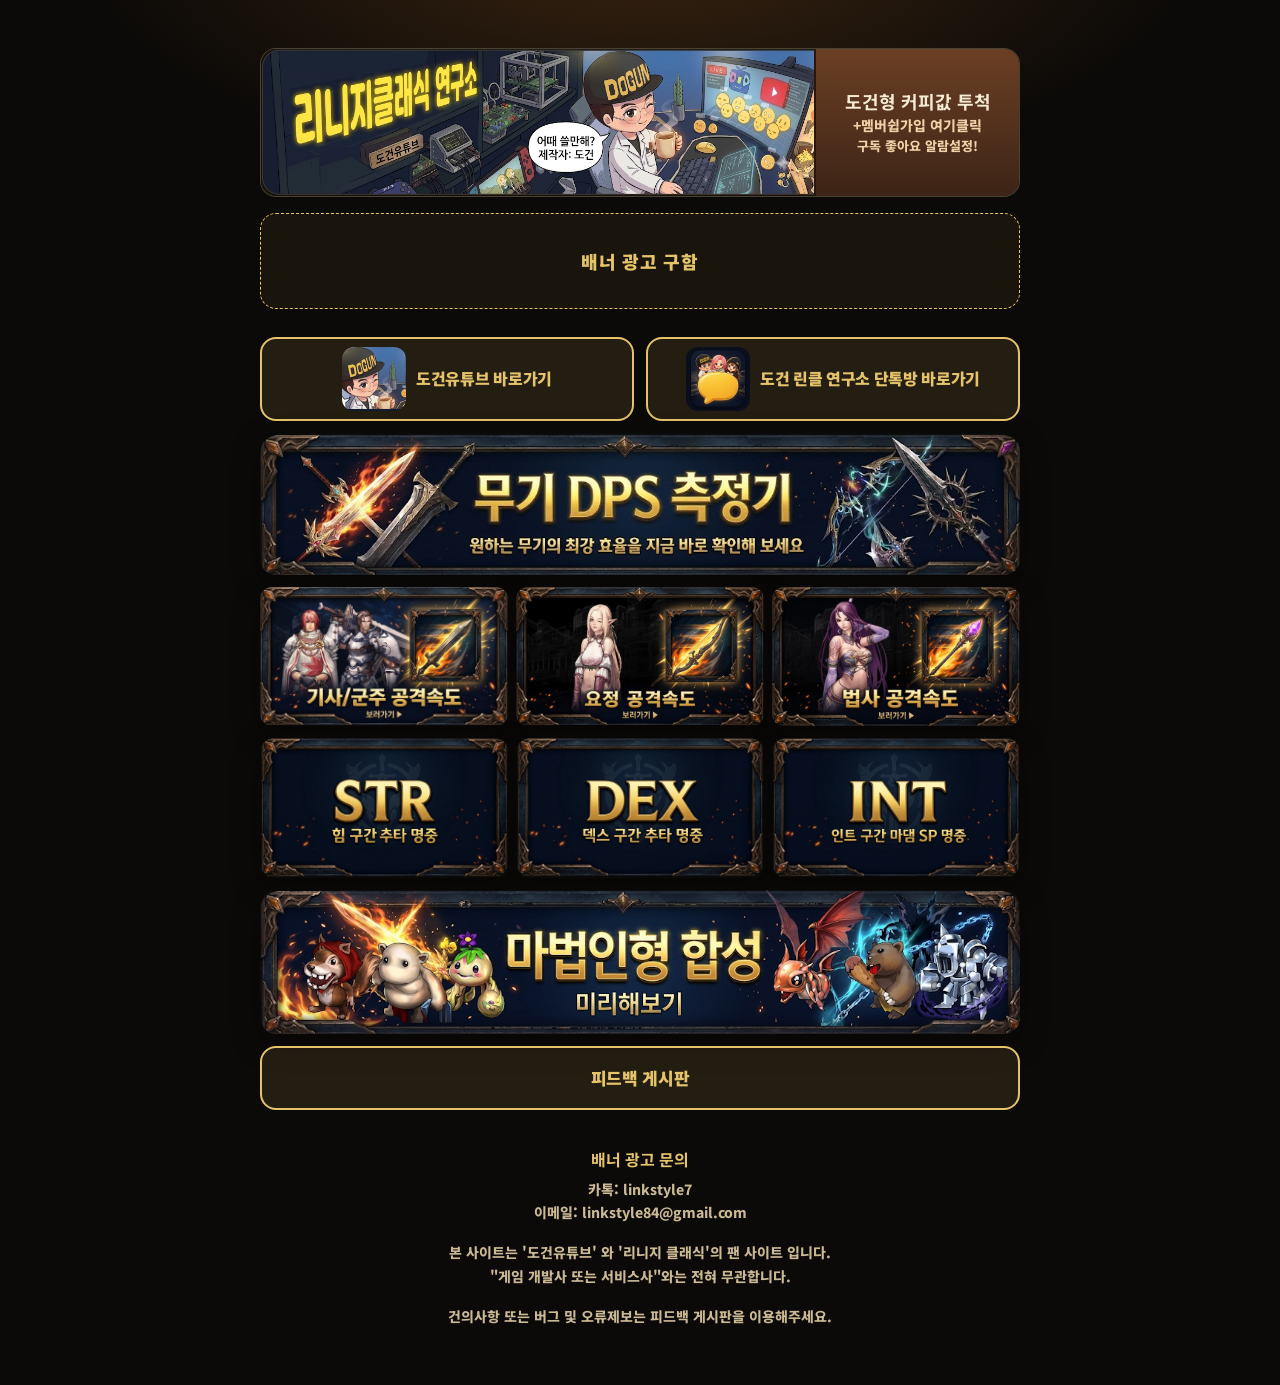
<file: guide/index.html>
<!DOCTYPE html>
<html lang="ko">
<head>
  <meta charset="UTF-8">
  <meta name="viewport" content="width=device-width, initial-scale=1">
  <title>리니지 클래식 · 도건유튜브</title>
  <link rel="preconnect" href="https://fonts.googleapis.com">
  <link rel="preconnect" href="https://fonts.gstatic.com" crossorigin="">
  <link href="https://fonts.googleapis.com/css2?family=Noto+Sans+KR:wght@400;700;800;900&display=swap" rel="stylesheet">
  <style>
    :root {
      --bg: #0c0a08;
      --ink: #f6edd6;
      --muted: #cbb994;
      --gold: #e4c36a;
      --line: rgba(228, 195, 106, 0.28);
    }
    * { box-sizing: border-box; }
    html, body {
      margin: 0;
      min-height: 100%;
      background:
        radial-gradient(900px 380px at 50% -60px, #3a2410 0%, transparent 62%),
        var(--bg);
      color: var(--ink);
      font-family: "Noto Sans KR", sans-serif;
    }
    .wrap {
      width: min(760px, calc(100% - 28px));
      margin: 0 auto;
      padding: 48px 0 56px;
    }
    .tools { display: grid; gap: 12px; }
    .tool {
      display: block;
      padding: 0;
      border-radius: 16px;
      overflow: hidden;
      text-decoration: none;
      box-shadow: 0 10px 28px rgba(0, 0, 0, .35);
    }
    .tool img {
      display: block;
      width: 100%;
      height: auto;
    }
    .tool:hover { filter: brightness(1.06); transform: translateY(-1px); }
    .shortcuts {
      display: grid;
      grid-template-columns: 1fr 1fr;
      gap: 12px;
    }
    .speed-banners {
      display: grid;
      grid-template-columns: 1fr 1fr 1fr;
      gap: 8px;
    }
    .speed-banner {
      display: block;
      padding: 0;
      border-radius: 12px;
      overflow: hidden;
      text-decoration: none;
      box-shadow: 0 10px 28px rgba(0, 0, 0, .35);
    }
    button.speed-banner {
      width: 100%;
      border: 0;
      background: transparent;
      color: inherit;
      font: inherit;
      cursor: pointer;
    }
    .speed-banner img { display: block; width: 100%; height: auto; }
    .speed-banner:hover { filter: brightness(1.06); transform: translateY(-1px); }
    .soon {
      position: fixed;
      inset: 0;
      z-index: 30;
      display: flex;
      align-items: center;
      justify-content: center;
      padding: 24px;
      background: rgba(0, 0, 0, 0.72);
    }
    .soon[hidden] { display: none; }
    .soon-card {
      margin: 0;
      padding: 28px 36px;
      border: 1px solid var(--line);
      border-radius: 14px;
      background: #16120c;
      color: var(--gold);
      font-size: 18px;
      font-weight: 800;
      line-height: 1.5;
      text-align: center;
    }
    .yt {
      display: flex;
      align-items: center;
      justify-content: center;
      gap: 10px;
      min-height: 64px;
      padding: 8px 12px;
      border-radius: 16px;
      border: 2px solid var(--gold);
      background: rgba(228, 195, 106, 0.1);
      color: var(--gold);
      text-align: left;
      text-decoration: none;
      font-size: 16px;
      font-weight: 900;
      letter-spacing: -0.02em;
      line-height: 1.35;
    }
    .yt img {
      width: 64px;
      height: 64px;
      flex: 0 0 auto;
      border-radius: 12px;
      object-fit: cover;
      display: block;
    }
    .yt:hover { filter: brightness(1.08); transform: translateY(-1px); }
    .feedback-open { font-size: 17px; }
    .banner-row {
      display: grid;
      grid-template-columns: 1fr 27%;
      align-items: stretch;
      width: 100%;
      margin: 0 0 16px;
      overflow: hidden;
      border-radius: 16px;
      border: 1px solid var(--line);
      background: #0a1220;
    }
    .banner-row img {
      width: 100%;
      height: auto;
      display: block;
      object-fit: contain;
      object-position: center center;
    }
    .member-cta {
      display: flex;
      flex-direction: column;
      align-items: center;
      justify-content: center;
      gap: 4px;
      padding: 8px 10px;
      text-decoration: none;
      text-align: center;
      color: #f6ebd4;
      background: linear-gradient(#6b3f24, #3d2416);
      border-left: 2px solid #2a160e;
      font-weight: 800;
      line-height: 1.25;
    }
    .member-cta:hover { filter: brightness(1.08); }
    .member-cta strong { font-size: clamp(13px, 2.2vw, 18px); }
    .member-cta span { font-size: clamp(11px, 1.7vw, 14px); color: #f0d2a8; }
    .member-cta .alarm { font-size: clamp(11px, 1.5vw, 13px); white-space: nowrap; }
    .banner {
      display: grid;
      place-items: center;
      min-height: 96px;
      margin-bottom: 28px;
      border-radius: 16px;
      border: 1px dashed var(--gold);
      background: rgba(228, 195, 106, 0.06);
      color: var(--gold);
      font-size: 18px;
      font-weight: 900;
      letter-spacing: 0.04em;
    }
    .ad-contact {
      margin: 36px 0 0;
      text-align: center;
      color: var(--muted);
      font-size: 14px;
      font-weight: 800;
      line-height: 1.7;
    }
    .ad-contact strong {
      display: block;
      margin-bottom: 4px;
      color: var(--gold);
      font-size: 16px;
    }
    .ad-contact a { color: inherit; text-decoration: none; }
    .ad-contact a:hover { color: #fffdf6; text-decoration: underline; }
    .ad-contact .site-note { display: block; margin-top: 16px; }
    .counts {
      display: flex;
      justify-content: center;
      flex-wrap: wrap;
      gap: 8px 28px;
      margin-top: 28px;
      padding: 14px 18px;
      border-radius: 16px;
      border: 1px solid var(--line);
      background: rgba(228, 195, 106, 0.06);
      color: var(--muted);
      font-size: 15px;
      font-weight: 800;
      text-align: center;
    }
    .counts b { color: var(--gold); font-size: 18px; font-weight: 900; }
    .counts[hidden] { display: none; }
    @media (max-width: 640px) {
      .banner-row { grid-template-columns: 1fr; }
      .banner-row img { height: auto; }
      .member-cta { padding: 12px 10px; border-left: 0; border-top: 2px solid #2a160e; }
    }
  </style>
</head>
<body>
  <div class="wrap">
    <div class="banner-row">
      <img src="banner.png?v=2" alt="리니지클래식 연구소">
      <a class="member-cta" href="https://www.youtube.com/channel/UCk6f0jViRYWOi5BcHaDLZXQ/join" target="_blank" rel="noopener">
        <strong>도건형 커피값 투척</strong>
        <span>+멤버쉽가입 여기클릭</span>
        <span class="alarm">구독 좋아요 알람설정!</span>
      </a>
    </div>
    <div class="banner">배너 광고 구함</div>
    <div class="tools">
      <div class="shortcuts">
        <a class="yt" href="https://www.youtube.com/user/linkstyle84" target="_blank" rel="noopener"><img src="shortcut-youtube.jpg" alt=""><span>도건유튜브 바로가기</span></a>
        <a class="yt" href="https://open.kakao.com/o/gL2Xyl9h" target="_blank" rel="noopener"><img src="shortcut-kakao.jpg" alt=""><span>도건 린클 연구소 단톡방 바로가기</span></a>
      </div>
      <a class="tool" href="https://linkstyle84-sketch.github.io/lin-dps/"><img src="dps-tool.jpg" alt="리니지 클래식 무기 DPS 측정기"></a>
      <div class="speed-banners">
        <a class="speed-banner" href="speed-knight.html"><img src="btn-knight.jpg" alt="기사/군주 공격속도"></a>
        <a class="speed-banner" href="speed-elf.html"><img src="btn-elf.jpg" alt="요정 공격속도"></a>
        <button type="button" class="speed-banner js-soon"><img src="btn-mage.jpg" alt="법사 공격속도"></button>
      </div>
      <div class="speed-banners">
        <a class="speed-banner" href="stat-str.html"><img src="btn-str.jpg" alt="힘 STR 추타 명중"></a>
        <a class="speed-banner" href="stat-dex.html"><img src="btn-dex.jpg" alt="덱스 DEX 추타 명중"></a>
        <button type="button" class="speed-banner js-soon"><img src="btn-int.jpg" alt="인트 INT 마댐 SP 명중"></button>
      </div>
      <a class="tool" href="dolls.html"><img src="btn-doll.png?v=2" alt="마법인형 합성 미리해보기"></a>
      <a class="yt feedback-open" href="feedback.html">피드백 게시판</a>
    </div>
    <p class="ad-contact">
      <strong>배너 광고 문의</strong>
      카톡: linkstyle7<br>
      이메일: <a href="mailto:linkstyle84@gmail.com">linkstyle84@gmail.com</a>
      <span class="site-note">본 사이트는 '도건유튜브' 와 '리니지 클래식'의 팬 사이트 입니다.<br>
      "게임 개발사 또는 서비스사"와는 전혀 무관합니다.</span>
      <span class="site-note">건의사항 또는 버그 및 오류제보는 <a href="feedback.html">피드백 게시판</a>을 이용해주세요.</span>
    </p>
    <p class="counts" hidden><span>방문자 수: <b id="guide">…</b></span><span>무기 DPS 측정기 방문자수: <b id="tool">…</b></span></p>
  </div>
  <div class="soon" id="soon" hidden>
    <p class="soon-card" role="dialog" aria-modal="true">업데이트 준비중 입니다.</p>
  </div>
  <script src="../count.js?v=3"></script>
  <script>
    function paintCount(key, n) {
      document.getElementById(key).textContent = n == null ? '-' : String(n);
    }
    function asPromise(value) {
      if (value && typeof value.then === 'function') return value;
      return Promise.resolve(null);
    }
    document.querySelectorAll('.js-soon').forEach(function (btn) {
      btn.addEventListener('click', function () {
        document.getElementById('soon').hidden = false;
      });
    });
    var soon = document.getElementById('soon');
    soon.addEventListener('click', function (e) {
      if (e.target === soon) soon.hidden = true;
    });
    document.addEventListener('keydown', function (e) {
      if (e.key === 'Escape') soon.hidden = true;
    });
    if (window.LinCount) {
      LinCount.read('tool').then(function (n) { paintCount('tool', n); });
      asPromise(LinCount.hit('guide', false)).then(function (n) {
        if (n == null) LinCount.read('guide').then(function (v) { paintCount('guide', v); });
        else paintCount('guide', n);
      });
    }
  </script>
</body>
</html>
</file>
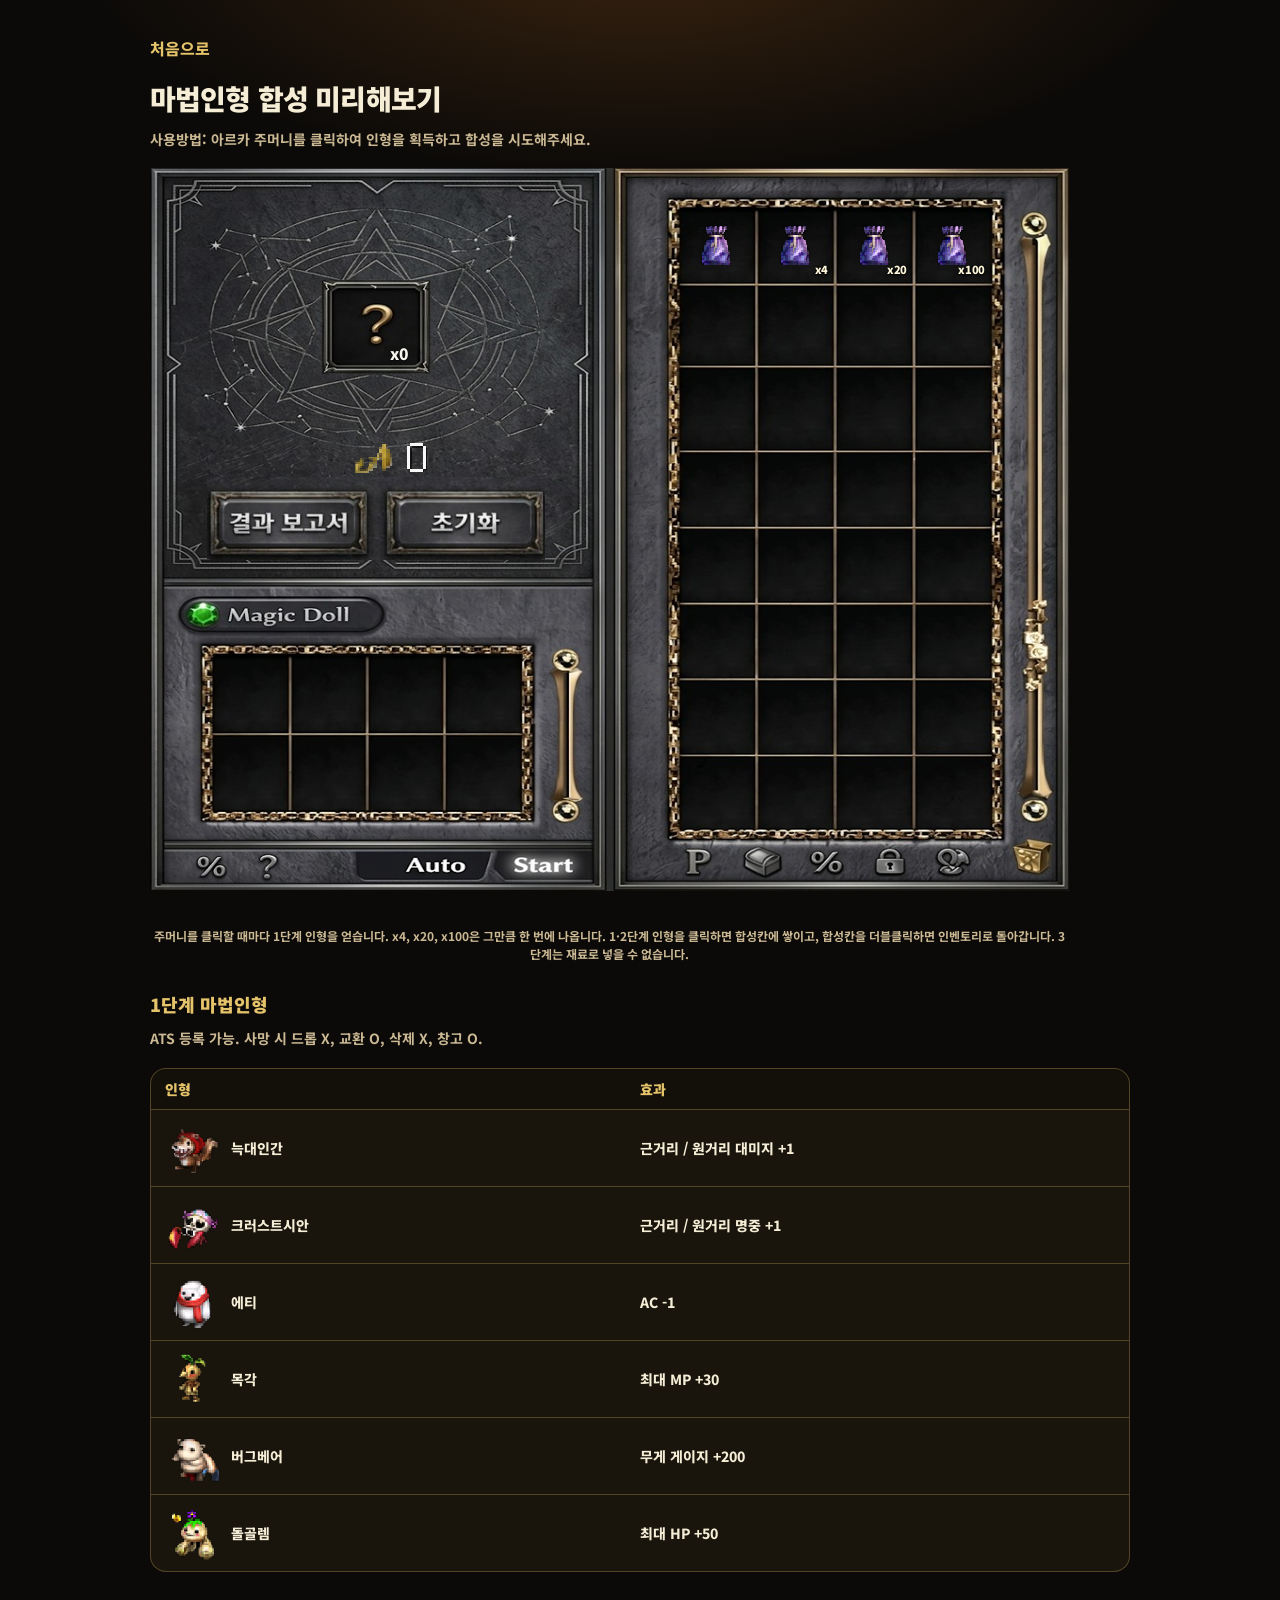
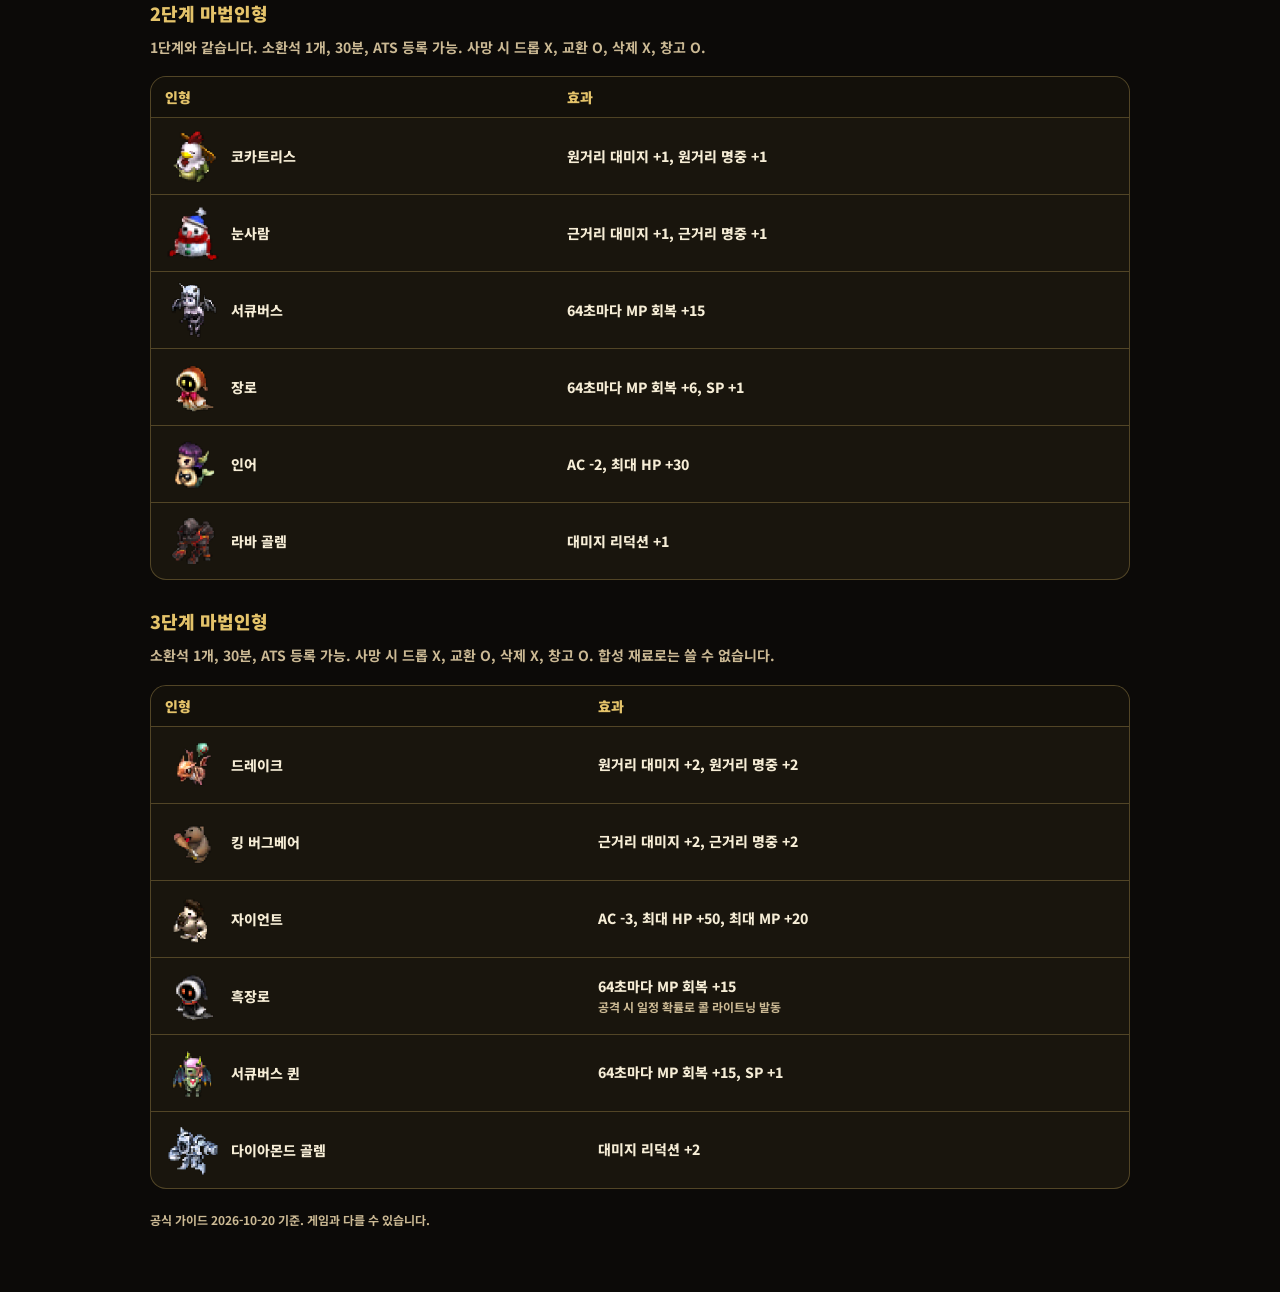
<file: guide/dolls.html>
<!DOCTYPE html>
<html lang="ko">
<head>
  <meta charset="UTF-8">
  <meta name="viewport" content="width=device-width, initial-scale=1">
  <title>마법인형 · 도건유튜브</title>
  <link rel="preconnect" href="https://fonts.googleapis.com">
  <link rel="preconnect" href="https://fonts.gstatic.com" crossorigin="">
  <link href="https://fonts.googleapis.com/css2?family=Noto+Sans+KR:wght@400;700;800;900&display=swap" rel="stylesheet">
  <style>
    :root {
      --bg: #0c0a08;
      --ink: #f6edd6;
      --muted: #cbb994;
      --gold: #e4c36a;
      --line: rgba(228, 195, 106, 0.28);
    }
    * { box-sizing: border-box; }
    html, body {
      margin: 0;
      min-height: 100%;
      background:
        radial-gradient(900px 380px at 50% -60px, #3a2410 0%, transparent 62%),
        var(--bg);
      color: var(--ink);
      font-family: "Noto Sans KR", sans-serif;
    }
    .wrap {
      width: min(980px, calc(100% - 28px));
      margin: 0 auto;
      padding: 36px 0 64px;
    }
    .preview {
      display: inline-block;
      margin: 0 0 14px;
      padding: 4px 10px;
      border: 1px solid var(--line);
      border-radius: 999px;
      color: var(--gold);
      font-size: 12px;
      font-weight: 800;
      letter-spacing: 0.02em;
    }
    h1 {
      margin: 0 0 10px;
      font-size: 28px;
      font-weight: 900;
      letter-spacing: -0.03em;
    }
    h2 {
      margin: 28px 0 10px;
      color: var(--gold);
      font-size: 18px;
      font-weight: 900;
    }
    .note {
      margin: 0 0 18px;
      color: var(--muted);
      font-size: 14px;
      font-weight: 700;
      line-height: 1.6;
    }
    .grid {
      display: grid;
      grid-template-columns: 1fr 1fr;
      gap: 12px;
    }
    .card {
      padding: 16px 16px 14px;
      border: 1px solid var(--line);
      border-radius: 16px;
      background: rgba(228, 195, 106, 0.06);
    }
    .card h2 { margin-top: 0; }
    .item {
      display: flex;
      gap: 12px;
      align-items: center;
      margin-bottom: 10px;
    }
    .item img, .doll {
      width: 56px;
      height: 56px;
      object-fit: contain;
      image-rendering: pixelated;
      flex: 0 0 auto;
    }
    .item strong { display: block; font-size: 15px; }
    .item span, .rules {
      color: var(--muted);
      font-size: 13px;
      font-weight: 700;
      line-height: 1.55;
    }
    .rules { margin: 0; padding-left: 18px; }
    .rules li { margin: 4px 0; }
    .scroll {
      overflow-x: auto;
      border: 1px solid var(--line);
      border-radius: 16px;
      background: rgba(228, 195, 106, 0.06);
    }
    table { width: 100%; border-collapse: collapse; font-size: 14px; font-weight: 800; }
    th, td {
      padding: 10px 14px;
      border-bottom: 1px solid var(--line);
      text-align: left;
      vertical-align: middle;
    }
    tr:last-child td { border-bottom: 0; }
    th {
      color: var(--gold);
      font-weight: 900;
      background: rgba(12, 10, 8, 0.45);
    }
    td.num, th.num { text-align: center; white-space: nowrap; }
    .name { display: flex; align-items: center; gap: 10px; white-space: nowrap; }
    .fx { color: var(--ink); line-height: 1.45; }
    .sub { display: block; margin-top: 2px; color: var(--muted); font-size: 12px; font-weight: 700; }
    .src { margin: 22px 0 0; color: var(--muted); font-size: 12px; font-weight: 700; }
    @media (max-width: 760px) {
      .grid { grid-template-columns: 1fr; }
    }
  .back { margin: 0 0 18px; }
    .back a { color: var(--gold); font-weight: 800; text-decoration: none; }
    .back a:hover { text-decoration: underline; }
    .lab { width:100%; margin:0 0 8px; }
    .sheet button, .prize button {
      border:1px solid var(--line); background:transparent; color:var(--gold); font:inherit; font-weight:800; border-radius:10px; padding:6px 12px; cursor:pointer;
    }
    .wins { width:min(919px,100%); }
    .win { position:relative; width:100%; user-select:none; container-type:inline-size; }
    .win img.frame { display:block; width:100%; height:auto; }
    #tries {
      position:absolute; left:27.2%; top:25.7%; transform:translate(-50%,-50%);
      color:#f7f4ee; font-weight:900; font-size:clamp(12px, 1.7cqi, 18px); line-height:1;
      letter-spacing:.02em; pointer-events:none; text-shadow:0 1px 2px rgba(0,0,0,.9);
    }
    .adena {
      position:absolute; left:8%; top:37.6%; width:36%;
      display:flex; align-items:center; justify-content:center; gap:8px;
      pointer-events:none; z-index:3;
    }
    .adena img { height:3.8cqi; width:auto; flex:0 0 auto; image-rendering:pixelated; }
    .adena canvas { height:3.1cqi; width:auto; flex:0 0 auto; image-rendering:pixelated; }
    .btn-pair { position:absolute; left:6.2%; top:42.8%; width:36.8%; z-index:3; }
    .btn-pair img { display:block; width:100%; height:auto; pointer-events:none; }
    .btn-pair button {
      position:absolute; top:6%; height:82%; border:0; padding:0; cursor:pointer;
      background:transparent; color:transparent;
    }
    #reportBtn { left:5%; width:44%; }
    #resetBtn { right:4%; width:40%; }
    .report-card { width:min(520px,100%); }
    .adena-line { display:flex; align-items:center; gap:8px; margin:4px 0 2px; }
    .adena-line img { height:22px; width:auto; image-rendering:pixelated; }
    .adena-line canvas { height:18px; width:auto; image-rendering:pixelated; }
    .stat { display:flex; justify-content:space-between; gap:10px; padding:3px 0; font-size:13px; font-weight:800; }
    .stat b { color:#f4e2a4; font-weight:900; white-space:nowrap; }
    .stat.result { margin-top:6px; padding-top:8px; border-top:1px solid rgba(228,195,106,.35); }
    .stat.result b.plus { color:#b6f3c4; }
    .stat.result b.minus { color:#ffb4b4; }
    .slot, .hot {
      position:absolute; display:flex; align-items:center; justify-content:center; cursor:pointer;
    }
    .slot img { width:78%; height:78%; object-fit:contain; image-rendering:pixelated; pointer-events:none; }
    .qty {
      position:absolute; right:3px; bottom:1px; color:#fff8dc; font-size:12px; font-weight:900;
      text-shadow:0 1px 2px #000, 0 0 4px #000; pointer-events:none;
    }
    .qty.pack { right:2px; font-size:11px; letter-spacing:-0.03em; }
    .msg { width:min(919px,100%); min-height:22px; margin:8px 0 0; color:var(--gold); font-size:13px; font-weight:800; text-align:center; }
    .hint { width:min(919px,100%); margin:6px 0 0; color:var(--muted); font-size:12px; font-weight:700; text-align:center; line-height:1.5; }
    .sheet, .prize {
      position:fixed; inset:0; z-index:40; display:flex; align-items:center; justify-content:center; background:rgba(0,0,0,.72); padding:18px;
    }
    .sheet[hidden], .prize[hidden] { display:none; }
    .sheet-card {
      width:min(420px,100%); max-height:min(86vh,640px); overflow:auto; padding:16px 16px 14px;
      border:1px solid rgba(228,195,106,.45); border-radius:8px;
      background:linear-gradient(180deg,#2a2826,#141311); box-shadow:0 18px 50px rgba(0,0,0,.55);
    }
    .sheet-card h3 { margin:0 0 10px; font-size:16px; font-weight:900; }
    .rate { display:flex; align-items:center; justify-content:space-between; gap:12px; padding:3px 0; font-size:13px; font-weight:800; }
    .rate .who { display:flex; align-items:center; gap:8px; }
    .rate .who img { width:32px; height:32px; object-fit:contain; image-rendering:pixelated; }
    .rate b { color:#f4e2a4; font-weight:900; }
    .rate.up b { color:#f0d78a; }
    .split { margin:12px 0 4px; padding-bottom:4px; border-bottom:1px solid rgba(228,195,106,.28); color:var(--gold); font-size:13px; font-weight:900; }
    .split:first-child { margin-top:0; }
    .split.fail { color:#e7d7c2; }
    .empty { margin:2px 0 6px; color:var(--muted); font-size:12px; font-weight:700; }
    #reportNote p { margin:2px 0; line-height:1.45; }
    .sum { margin:12px 0; padding-top:8px; border-top:1px solid rgba(228,195,106,.35); color:var(--gold); font-weight:900; }
    .prize-card { position:relative; width:min(420px,100%); text-align:center; }
    .prize-banner {
      position:relative; margin:0 0 10px; font-size:40px; font-weight:900; letter-spacing:.06em; line-height:1.15;
      color:#ffe56a; text-shadow:0 0 18px rgba(255,214,80,.9), 0 3px 0 #6a4300;
    }
    .prize.fail .prize-banner { color:#ff9d9d; text-shadow:0 0 18px rgba(255,70,70,.85), 0 3px 0 #6a1414; }
    .prize-doll {
      position:relative; width:168px; height:168px; object-fit:contain; image-rendering:pixelated;
      filter:drop-shadow(0 0 16px rgba(255,210,90,.85)); animation:pop .45s ease;
    }
    .prize.fail .prize-doll { filter:drop-shadow(0 0 14px rgba(140,180,255,.7)); }
    .prize h3 { position:relative; margin:8px 0 4px; font-size:26px; font-weight:900; color:#ffe7a3; }
    .prize p { position:relative; margin:0 0 14px; color:var(--ink); font-weight:800; }
    @keyframes pop { from { transform:scale(.2); opacity:0; } to { transform:scale(1); opacity:1; } }
  </style>
</head>
<body>
  <div class="wrap">
    <p class="back"><a href="./">처음으로</a></p>
    <h1>마법인형 합성 미리해보기</h1>
    <p class="note">사용방법: 아르카 주머니를 클릭하여 인형을 획득하고 합성을 시도해주세요.</p>
    <div class="lab" id="lab">
      <div class="wins">
        <div class="win" id="board">
          <img class="frame" src="dolls/board.png" alt="마법인형 합성과 인벤토리">
          <div id="tries">x0</div>
          <div class="adena" id="adena"><img src="dolls/adena-mark.png" alt=""><canvas id="adenaNum"></canvas></div>
          <div class="btn-pair">
            <img src="dolls/craft-btns.png?v=2" alt="">
            <button type="button" id="reportBtn" aria-label="결과 보고서"></button>
            <button type="button" id="resetBtn" aria-label="초기화"></button>
          </div>
        </div>
      </div>
      <p class="msg" id="msg"></p>
      <p class="hint">주머니를 클릭할 때마다 1단계 인형을 얻습니다. x4, x20, x100은 그만큼 한 번에 나옵니다. 1·2단계 인형을 클릭하면 합성칸에 쌓이고, 합성칸을 더블클릭하면 인벤토리로 돌아갑니다. 3단계는 재료로 넣을 수 없습니다.</p>
    </div>

    <h2>1단계 마법인형</h2>
    <p class="note">ATS 등록 가능. 사망 시 드롭 X, 교환 O, 삭제 X, 창고 O.</p>
    <div class="scroll">
      <table>
        <thead><tr><th>인형</th><th>효과</th></tr></thead>
        <tbody>
          <tr><td><span class="name"><img class="doll" src="dolls/werewolf.png" alt="">늑대인간</span></td><td class="fx">근거리 / 원거리 대미지 +1</td></tr>
          <tr><td><span class="name"><img class="doll" src="dolls/crustacean.png" alt="">크러스트시안</span></td><td class="fx">근거리 / 원거리 명중 +1</td></tr>
          <tr><td><span class="name"><img class="doll" src="dolls/yeti.png" alt="">에티</span></td><td class="fx">AC -1</td></tr>
          <tr><td><span class="name"><img class="doll" src="dolls/wood.png" alt="">목각</span></td><td class="fx">최대 MP +30</td></tr>
          <tr><td><span class="name"><img class="doll" src="dolls/bugbear.png" alt="">버그베어</span></td><td class="fx">무게 게이지 +200</td></tr>
          <tr><td><span class="name"><img class="doll" src="dolls/stonegolem.png" alt="">돌골렘</span></td><td class="fx">최대 HP +50</td></tr>
        </tbody>
      </table>
    </div>

    <h2>2단계 마법인형</h2>
    <p class="note">1단계와 같습니다. 소환석 1개, 30분, ATS 등록 가능. 사망 시 드롭 X, 교환 O, 삭제 X, 창고 O.</p>
    <div class="scroll">
      <table>
        <thead><tr><th>인형</th><th>효과</th></tr></thead>
        <tbody>
          <tr><td><span class="name"><img class="doll" src="dolls/cockatrice.png" alt="">코카트리스</span></td><td class="fx">원거리 대미지 +1, 원거리 명중 +1</td></tr>
          <tr><td><span class="name"><img class="doll" src="dolls/snowman.png" alt="">눈사람</span></td><td class="fx">근거리 대미지 +1, 근거리 명중 +1</td></tr>
          <tr><td><span class="name"><img class="doll" src="dolls/succubus.png" alt="">서큐버스</span></td><td class="fx">64초마다 MP 회복 +15</td></tr>
          <tr><td><span class="name"><img class="doll" src="dolls/elder.png" alt="">장로</span></td><td class="fx">64초마다 MP 회복 +6, SP +1</td></tr>
          <tr><td><span class="name"><img class="doll" src="dolls/mermaid.png" alt="">인어</span></td><td class="fx">AC -2, 최대 HP +30</td></tr>
          <tr><td><span class="name"><img class="doll" src="dolls/lavagolem.png" alt="">라바 골렘</span></td><td class="fx">대미지 리덕션 +1</td></tr>
        </tbody>
      </table>
    </div>

    <h2>3단계 마법인형</h2>
    <p class="note">소환석 1개, 30분, ATS 등록 가능. 사망 시 드롭 X, 교환 O, 삭제 X, 창고 O. 합성 재료로는 쓸 수 없습니다.</p>
    <div class="scroll">
      <table>
        <thead><tr><th>인형</th><th>효과</th></tr></thead>
        <tbody>
          <tr><td><span class="name"><img class="doll" src="dolls/drake.png" alt="">드레이크</span></td><td class="fx">원거리 대미지 +2, 원거리 명중 +2</td></tr>
          <tr><td><span class="name"><img class="doll" src="dolls/kingbugbear.png" alt="">킹 버그베어</span></td><td class="fx">근거리 대미지 +2, 근거리 명중 +2</td></tr>
          <tr><td><span class="name"><img class="doll" src="dolls/giant.png" alt="">자이언트</span></td><td class="fx">AC -3, 최대 HP +50, 최대 MP +20</td></tr>
          <tr><td><span class="name"><img class="doll" src="dolls/elderblack.png" alt="">흑장로</span></td><td class="fx">64초마다 MP 회복 +15<span class="sub">공격 시 일정 확률로 콜 라이트닝 발동</span></td></tr>
          <tr><td><span class="name"><img class="doll" src="dolls/succubusqueen.png" alt="">서큐버스 퀸</span></td><td class="fx">64초마다 MP 회복 +15, SP +1</td></tr>
          <tr><td><span class="name"><img class="doll" src="dolls/diamond.png" alt="">다이아몬드 골렘</span></td><td class="fx">대미지 리덕션 +2</td></tr>
        </tbody>
      </table>
    </div>

    <p class="src">공식 가이드 2026-10-20 기준. 게임과 다를 수 있습니다.</p>
  </div>

  <div class="sheet" id="sheet" hidden>
    <div class="sheet-card">
      <h3 id="sheetTitle"></h3>
      <div id="sheetRows"></div>
      <p class="sum" id="sheetSum"></p>
      <button type="button" id="sheetClose">닫기</button>
    </div>
  </div>

  <div class="sheet" id="report" hidden>
    <div class="sheet-card report-card">
      <h3>결과 보고서</h3>
      <p class="split">사용 금액</p>
      <div class="adena-line" id="reportAdena"></div>
      <p class="empty" id="reportPouch"></p>
      <p class="split">합성 시도</p>
      <div id="reportTries"></div>
      <p class="split">쓴 금액 대비 결과</p>
      <div id="reportValue"></div>
      <p class="empty" id="reportNote"></p>
      <button type="button" id="reportClose">닫기</button>
    </div>
  </div>

  <div class="prize" id="prize" hidden>
    <div class="prize-card">
      <div class="prize-banner" id="prizeBanner"></div>
      <img class="prize-doll" id="prizeImg" alt="">
      <h3 id="prizeName"></h3>
      <p id="prizeKind"></p>
      <div id="prizeMany"></div>
      <button type="button" id="prizeClose">확인</button>
    </div>
  </div>

  <script>
    var STAGES = {
      1: [
        ['werewolf', '늑대인간'],
        ['crustacean', '크러스트시안'],
        ['yeti', '에티'],
        ['wood', '목각'],
        ['bugbear', '버그베어'],
        ['stonegolem', '돌골렘']
      ],
      2: [
        ['cockatrice', '코카트리스'],
        ['snowman', '눈사람'],
        ['succubus', '서큐버스'],
        ['elder', '장로'],
        ['mermaid', '인어'],
        ['lavagolem', '라바 골렘']
      ],
      3: [
        ['drake', '드레이크'],
        ['kingbugbear', '킹 버그베어'],
        ['giant', '자이언트'],
        ['elderblack', '흑장로'],
        ['succubusqueen', '서큐버스 퀸'],
        ['diamond', '다이아몬드 골렘']
      ]
    };
    var ALL = { pouch: { name: '아르카의 마법인형 주머니', stage: 0, img: 'dolls/pouch.png' } };
    Object.keys(STAGES).forEach(function (stage) {
      STAGES[stage].forEach(function (pair) {
        ALL[pair[0]] = { name: pair[1], stage: Number(stage), img: 'dolls/' + pair[0] + '.png' };
      });
    });

    var DOLL_FROM = 4;
    var inv = new Array(32).fill(null);
    function setPouches() {
      inv[0] = { id: 'pouch', grant: 1 };
      inv[1] = { id: 'pouch', grant: 4 };
      inv[2] = { id: 'pouch', grant: 20 };
      inv[3] = { id: 'pouch', grant: 100 };
    }
    setPouches();
    var craft = new Array(8).fill(null);
    var msg = document.getElementById('msg');
    var POUCH_COST = 220000;
    var spent = 0;
    var pouchCount = 0;
    var stat = { 1: { n: 0, win: 0 }, 2: { n: 0, win: 0 } };
    var DIGIT = {
      '0': ['011110', '100001', '100001', '100001', '100001', '100001', '100001', '100001', '011110'],
      '1': ['001100', '011100', '001100', '001100', '001100', '001100', '001100', '001100', '011110'],
      '2': ['011110', '100001', '000001', '000011', '000110', '001100', '011000', '110000', '111111'],
      '3': ['011110', '100001', '000001', '000001', '011110', '000001', '000001', '100001', '011110'],
      '4': ['000110', '001110', '011110', '110110', '100110', '111111', '000110', '000110', '000110'],
      '5': ['111111', '100000', '100000', '111110', '000001', '000001', '000001', '100001', '011110'],
      '6': ['001110', '010000', '100000', '111110', '100001', '100001', '100001', '100001', '011110'],
      '7': ['111111', '000001', '000011', '000110', '001100', '001100', '001100', '001100', '001100'],
      '8': ['011110', '100001', '100001', '100001', '011110', '100001', '100001', '100001', '011110'],
      '9': ['011110', '100001', '100001', '100001', '011111', '000001', '000001', '000010', '011100'],
      ',': ['00', '00', '00', '00', '00', '00', '01', '01', '10']
    };

    function say(text) { msg.textContent = text || ''; }

    function paintAdenaCanvas(canvas, amount) {
      var text = Number(amount).toLocaleString('en-US');
      var scale = 2;
      var glyphs = [];
      var width = 0;
      var height = 0;
      for (var i = 0; i < text.length; i++) {
        var rows = DIGIT[text.charAt(i)] || DIGIT['0'];
        glyphs.push(rows);
        width += rows[0].length * scale + scale;
        height = rows.length * scale;
      }
      canvas.width = Math.max(width, 1);
      canvas.height = height;
      var ctx = canvas.getContext('2d');
      ctx.clearRect(0, 0, canvas.width, canvas.height);
      var x = 0;
      glyphs.forEach(function (rows) {
        for (var yy = 0; yy < rows.length; yy++) {
          for (var xx = 0; xx < rows[yy].length; xx++) {
            if (rows[yy].charAt(xx) !== '1') continue;
            ctx.fillStyle = 'rgba(0,0,0,.65)';
            ctx.fillRect(x + xx * scale + 1, yy * scale + 1, scale, scale);
            ctx.fillStyle = '#f7f7f7';
            ctx.fillRect(x + xx * scale, yy * scale, scale, scale);
          }
        }
        x += rows[0].length * scale + scale;
      });
    }

    function expectOne(rate, materialCost) {
      return (3 + rate) / rate * materialCost;
    }
    var expect2 = expectOne(0.4, POUCH_COST);
    var expect3 = expectOne(0.3, expect2);

    function adenaText(amount) {
      return Math.round(amount).toLocaleString('en-US');
    }

    function findInv(id) {
      for (var i = DOLL_FROM; i < inv.length; i++) if (inv[i] && inv[i].id === id) return i;
      return -1;
    }
    function emptyInv() {
      for (var i = DOLL_FROM; i < inv.length; i++) if (!inv[i]) return i;
      return -1;
    }
    function addInv(id, qty) {
      var at = findInv(id);
      if (at >= 0) { inv[at].qty += qty; return true; }
      var blank = emptyInv();
      if (blank < 0) return false;
      inv[blank] = { id: id, qty: qty };
      return true;
    }
    function countStage(stage) {
      var n = 0;
      for (var i = DOLL_FROM; i < inv.length; i++) if (inv[i] && ALL[inv[i].id].stage === stage) n += inv[i].qty;
      return n;
    }
    function craftStage() {
      for (var i = 0; i < craft.length; i++) if (craft[i]) return ALL[craft[i].id].stage;
      return 0;
    }
    function craftCount() {
      var n = 0;
      for (var i = 0; i < craft.length; i++) if (craft[i]) n += craft[i].qty;
      return n;
    }
    function putCraft(id, qty) {
      for (var i = 0; i < craft.length; i++) {
        if (craft[i] && craft[i].id === id) { craft[i].qty += qty; return true; }
      }
      for (var j = 0; j < craft.length; j++) {
        if (!craft[j]) { craft[j] = { id: id, qty: qty }; return true; }
      }
      return false;
    }

    function slotBox(parent, x, y, w, h, fn, eventName) {
      var el = document.createElement('div');
      el.className = 'slot';
      el.style.left = (x / parent.w * 100) + '%';
      el.style.top = (y / parent.h * 100) + '%';
      el.style.width = (w / parent.w * 100) + '%';
      el.style.height = (h / parent.h * 100) + '%';
      el.addEventListener(eventName || 'dblclick', function (e) {
        if (eventName === 'pointerdown' && e.button !== 0) return;
        fn();
      });
      return el;
    }

    var board = document.getElementById('board');
    var invBoxes = [];
    var craftBoxes = [];
    var boardSpec = { w: 919, h: 723 };
    var invXs = [533, 612, 691, 769];
    var invYs = [44, 123, 207, 287, 364, 440, 516, 592];
    var craftXs = [66, 144, 221, 299];
    var craftYs = [490, 570];

    var n = 0;
    invYs.forEach(function (y) {
      invXs.forEach(function (x) {
        var index = n++;
        var box = slotBox(boardSpec, x, y, 68, 66, function () { onInv(index); }, 'pointerdown');
        board.appendChild(box);
        invBoxes.push(box);
      });
    });
    n = 0;
    craftYs.forEach(function (y) {
      craftXs.forEach(function (x) {
        var index = n++;
        var box = slotBox(boardSpec, x, y, 68, 68, function () { onCraft(index); });
        board.appendChild(box);
        craftBoxes.push(box);
      });
    });

    function hot(x, y, w, h, fn) {
      var el = document.createElement('div');
      el.className = 'hot';
      el.style.left = (x / boardSpec.w * 100) + '%';
      el.style.top = (y / boardSpec.h * 100) + '%';
      el.style.width = (w / boardSpec.w * 100) + '%';
      el.style.height = (h / boardSpec.h * 100) + '%';
      el.addEventListener('click', fn);
      board.appendChild(el);
    }
    hot(20, 678, 80, 40, function () { showRates(craftStage() || 1); });
    hot(190, 675, 155, 44, autoFill);
    hot(345, 675, 110, 44, synthesize);

    function paint(box, item) {
      box.innerHTML = '';
      if (!item) return;
      var info = ALL[item.id];
      var img = document.createElement('img');
      img.src = info.img;
      img.alt = info.name;
      box.appendChild(img);
      if (item.grant > 1) {
        var mark = document.createElement('span');
        mark.className = 'qty pack';
        mark.textContent = 'x' + item.grant;
        box.appendChild(mark);
      } else if (item.id !== 'pouch') {
        var q = document.createElement('span');
        q.className = 'qty';
        q.textContent = String(item.qty);
        box.appendChild(q);
      }
      box.title = info.name + (item.grant > 1 ? ' x' + item.grant : item.id === 'pouch' ? '' : ' ' + item.qty);
    }
    function packInv() {
      var items = [];
      var seen = {};
      for (var i = DOLL_FROM; i < inv.length; i++) {
        var item = inv[i];
        if (!item || item.grant) continue;
        if (seen[item.id] != null) items[seen[item.id]].qty += item.qty;
        else {
          seen[item.id] = items.length;
          items.push({ id: item.id, qty: item.qty });
        }
      }
      for (var j = DOLL_FROM; j < inv.length; j++) inv[j] = null;
      for (var k = 0; k < items.length; k++) inv[k + DOLL_FROM] = items[k];
    }
    function render() {
      packInv();
      invBoxes.forEach(function (box, i) { paint(box, inv[i]); });
      craftBoxes.forEach(function (box, i) { paint(box, craft[i]); });
      document.getElementById('tries').textContent = 'x' + Math.floor(craftCount() / 4);
      paintAdenaCanvas(document.getElementById('adenaNum'), spent);
    }

    function onInv(index) {
      var item = inv[index];
      if (item && item.grant) {
        var added = 0;
        var lastName = '';
        for (var k = 0; k < item.grant; k++) {
          var pick = STAGES[1][Math.floor(Math.random() * STAGES[1].length)];
          if (!addInv(pick[0], 1)) break;
          added += 1;
          lastName = pick[1];
        }
        if (!added) { say('인벤토리가 가득 찼습니다.'); return; }
        spent += POUCH_COST * added;
        pouchCount += added;
        if (item.grant === 1) say(lastName + '을 얻었습니다.');
        else if (added < item.grant) say('인벤토리가 가득 차서 ' + added + '개만 얻었습니다.');
        else say('1단계 인형 ' + added + '개를 얻었습니다.');
        render();
        return;
      }
      if (!item) return;
      var stage = ALL[item.id].stage;
      if (stage === 3) { say('3단계 인형은 재료로 넣을 수 없습니다.'); return; }
      var have = craftStage();
      if (have && have !== stage) { say('같은 단계 인형만 함께 넣을 수 있습니다.'); return; }
      if (!putCraft(item.id, 1)) { say('합성칸이 가득 찼습니다.'); return; }
      item.qty -= 1;
      if (item.qty <= 0) inv[index] = null;
      say('');
      render();
    }
    function onCraft(index) {
      var item = craft[index];
      if (!item) return;
      if (!addInv(item.id, item.qty)) { say('인벤토리가 가득 찼습니다.'); return; }
      craft[index] = null;
      say('');
      render();
    }

    function takeFromInv(stage, need) {
      var moved = [];
      for (var i = DOLL_FROM; i < inv.length && need > 0; i++) {
        var item = inv[i];
        if (!item || ALL[item.id].stage !== stage) continue;
        var take = Math.min(item.qty, need);
        if (!putCraft(item.id, take)) break;
        item.qty -= take;
        need -= take;
        moved.push(item.id);
        if (item.qty <= 0) inv[i] = null;
      }
      return moved.length > 0;
    }
    function autoFill() {
      var stage = craftStage();
      if (!stage) {
        if (countStage(1) >= 4) stage = 1;
        else if (countStage(2) >= 4) stage = 2;
        else { say('4개 이상 모인 1단계나 2단계 인형이 없습니다.'); return; }
      }
      if (stage === 3) { say('3단계 인형은 재료로 넣을 수 없습니다.'); return; }
      var target = Math.floor((craftCount() + countStage(stage)) / 4) * 4;
      var need = target - craftCount();
      if (need <= 0) {
        say(craftCount() % 4 === 0 ? '이미 4개 단위로 들어가 있습니다.' : '4개를 채울 인형이 부족합니다.');
        return;
      }
      if (!takeFromInv(stage, need)) { say('더 넣을 인형이 없습니다.'); return; }
      say(stage + '단계 인형을 4개 단위로 넣었습니다.');
      render();
    }

    function consume(n) {
      for (var i = 0; i < craft.length && n > 0; i++) {
        if (!craft[i]) continue;
        var take = Math.min(craft[i].qty, n);
        craft[i].qty -= take;
        n -= take;
        if (craft[i].qty <= 0) craft[i] = null;
      }
    }
    function synthesize() {
      var stage = craftStage();
      if (!stage) { say('합성칸이 비어 있습니다.'); return; }
      var times = Math.floor(craftCount() / 4);
      if (times < 1) { say('인형 4개부터 합성할 수 있습니다.'); return; }
      consume(times * 4);
      var successRate = stage === 1 ? 0.4 : 0.3;
      var got = [];
      var wins = 0;
      for (var n = 0; n < times; n++) {
        var win = Math.random() < successRate;
        if (win) wins += 1;
        var pool = STAGES[win ? stage + 1 : stage];
        var pick = pool[Math.floor(Math.random() * pool.length)];
        got.push({ id: pick[0], win: win, from: stage });
        addInv(pick[0], 1);
      }
      stat[stage].n += times;
      stat[stage].win += wins;
      say('');
      render();
      if (times === 1) showPrize(got[0]);
      else showMany(got, times);
    }

    function showRates(stage) {
      var success = stage === 1 ? 0.4 : 0.3;
      var fail = 1 - success;
      var up = STAGES[stage + 1];
      var same = STAGES[stage];
      document.getElementById('sheetTitle').textContent = '마법인형 합성 : ' + (stage + 1) + '단계';
      var html = '';
      up.forEach(function (pair) {
        html += '<div class="rate up"><span>마법인형:' + pair[1] + '</span><b>' + (success / 6 * 100).toFixed(7) + '%</b></div>';
      });
      same.forEach(function (pair) {
        html += '<div class="rate"><span>마법인형:' + pair[1] + '</span><b>' + (fail / 6 * 100).toFixed(7) + '%</b></div>';
      });
      document.getElementById('sheetRows').innerHTML = html;
      document.getElementById('sheetSum').textContent = '최종 성공률 ' + Math.round(success * 100) + '%  ·  실패율 ' + Math.round(fail * 100) + '%';
      document.getElementById('sheet').hidden = false;
    }

    var prize = document.getElementById('prize');
    function showPrize(result) {
      prize.classList.toggle('fail', !result.win);
      document.getElementById('prizeBanner').textContent = result.win ? '🎉 성공 🎉' : '❌ 합성실패 ❌';
      document.getElementById('prizeMany').innerHTML = '';
      document.getElementById('prizeImg').src = ALL[result.id].img;
      document.getElementById('prizeName').textContent = ALL[result.id].name;
      document.getElementById('prizeKind').textContent = result.win ? (result.from + 1) + '단계로 합성에 성공했습니다.' : '같은 단계 인형을 얻었습니다.';
      prize.hidden = false;
    }
    function showMany(list, times) {
      function rows(items) {
        var tally = {};
        items.forEach(function (r) { tally[r.id] = (tally[r.id] || 0) + 1; });
        var keys = Object.keys(tally);
        if (!keys.length) return '<p class="empty">없음</p>';
        return keys.map(function (id) {
          return '<div class="rate"><span class="who"><img src="' + ALL[id].img + '" alt="">' + ALL[id].name + '</span><b>' + tally[id] + '</b></div>';
        }).join('');
      }
      var html = '<p class="split">성공</p>' + rows(list.filter(function (r) { return r.win; }))
        + '<p class="split fail">실패</p>' + rows(list.filter(function (r) { return !r.win; }));
      document.getElementById('sheetTitle').textContent = '합성 ' + times + '회';
      document.getElementById('sheetRows').innerHTML = html;
      document.getElementById('sheetSum').textContent = '결과는 인벤토리에 들어갔습니다.';
      document.getElementById('sheet').hidden = false;
    }

    function rateText(win, n) {
      if (!n) return '-';
      return (win / n * 100).toFixed(1) + '%';
    }
    function statLine(label, row) {
      var fail = row.n - row.win;
      return '<div class="stat"><span>' + label + '</span><b>시도 ' + row.n + ' · 성공 ' + row.win + ' · 실패 ' + fail + ' · ' + rateText(row.win, row.n) + '</b></div>';
    }
    function showReport() {
      var box = document.getElementById('reportAdena');
      box.innerHTML = '<img src="dolls/adena-mark.png" alt=""><canvas id="reportNum"></canvas>';
      paintAdenaCanvas(document.getElementById('reportNum'), spent);
      document.getElementById('reportPouch').textContent = '아르카 주머니 ' + pouchCount + '회 × 220,000';
      var totalN = stat[1].n + stat[2].n;
      var totalWin = stat[1].win + stat[2].win;
      document.getElementById('reportTries').innerHTML =
        statLine('1단계 인형', stat[1]) +
        statLine('2단계 인형', stat[2]) +
        statLine('전체', { n: totalN, win: totalWin });
      var used1 = 3 * stat[1].n + stat[1].win;
      var left1 = pouchCount - used1;
      if (left1 < 0) left1 = 0;
      var used2 = 3 * stat[2].n + stat[2].win;
      var left2 = stat[1].win - used2;
      if (left2 < 0) left2 = 0;
      var worth1 = left1 * POUCH_COST;
      var worth2 = left2 * expect2;
      var worth3 = stat[2].win * expect3;
      var worth = worth1 + worth2 + worth3;
      var diff = worth - spent;
      var diffClass = diff > 0 ? 'plus' : diff < 0 ? 'minus' : '';
      var diffText = (diff > 0 ? '+' : diff < 0 ? '-' : '') + adenaText(Math.abs(diff));
      var stage2Label = '2단계 인형 ' + left2 + '개';
      if (used2 > 0) stage2Label = '2단계 인형 ' + stat[1].win + '개 (재료 ' + used2 + '개 제외, ' + left2 + '개)';
      document.getElementById('reportValue').innerHTML =
        '<div class="stat"><span>사용 금액</span><b>' + adenaText(spent) + '</b></div>' +
        '<div class="stat"><span>1단계 인형 ' + left1 + '개</span><b>' + adenaText(POUCH_COST) + ' × ' + left1 + ' = ' + adenaText(worth1) + '</b></div>' +
        '<div class="stat"><span>' + stage2Label + '</span><b>' + adenaText(expect2) + ' × ' + left2 + ' = ' + adenaText(worth2) + '</b></div>' +
        '<div class="stat"><span>3단계 인형 ' + stat[2].win + '개</span><b>' + adenaText(expect3) + ' × ' + stat[2].win + ' = ' + adenaText(worth3) + '</b></div>' +
        '<div class="stat"><span>인형 기댓값 합계</span><b>' + adenaText(worth) + '</b></div>' +
        '<div class="stat result"><span>결과값</span><b class="' + diffClass + '">' + diffText + '</b></div>';
      document.getElementById('reportNote').innerHTML =
        '<p>(결과값: 남은 인형 기댓값 합계 - 쓴 금액)</p>' +
        '<p>※ 1~3단계 마법인형 기댓값※</p>' +
        '<p>1단계 인형: ' + adenaText(POUCH_COST) + '</p>' +
        '<p>2단계 인형: ' + adenaText(expect2) + '</p>' +
        '<p>3단계 인형: ' + adenaText(expect3) + '</p>';
      document.getElementById('report').hidden = false;
    }

    function resetBoard() {
      for (var i = 0; i < inv.length; i++) inv[i] = null;
      setPouches();
      for (var j = 0; j < craft.length; j++) craft[j] = null;
      spent = 0;
      pouchCount = 0;
      stat[1].n = 0; stat[1].win = 0;
      stat[2].n = 0; stat[2].win = 0;
      say('');
      document.getElementById('sheet').hidden = true;
      document.getElementById('report').hidden = true;
      prize.hidden = true;
      render();
    }

    window.addEventListener('pageshow', function (e) {
      if (e.persisted) resetBoard();
    });
    document.getElementById('sheetClose').addEventListener('click', function () { document.getElementById('sheet').hidden = true; });
    document.getElementById('sheet').addEventListener('click', function (e) { if (e.target.id === 'sheet') document.getElementById('sheet').hidden = true; });
    document.getElementById('prizeClose').addEventListener('click', function () { prize.hidden = true; });
    prize.addEventListener('click', function (e) { if (e.target === prize) prize.hidden = true; });
    document.getElementById('resetBtn').addEventListener('click', resetBoard);
    document.getElementById('reportBtn').addEventListener('click', showReport);
    document.getElementById('reportClose').addEventListener('click', function () { document.getElementById('report').hidden = true; });
    document.getElementById('report').addEventListener('click', function (e) { if (e.target.id === 'report') document.getElementById('report').hidden = true; });

    render();
  </script>
</body>
</html>
</file>
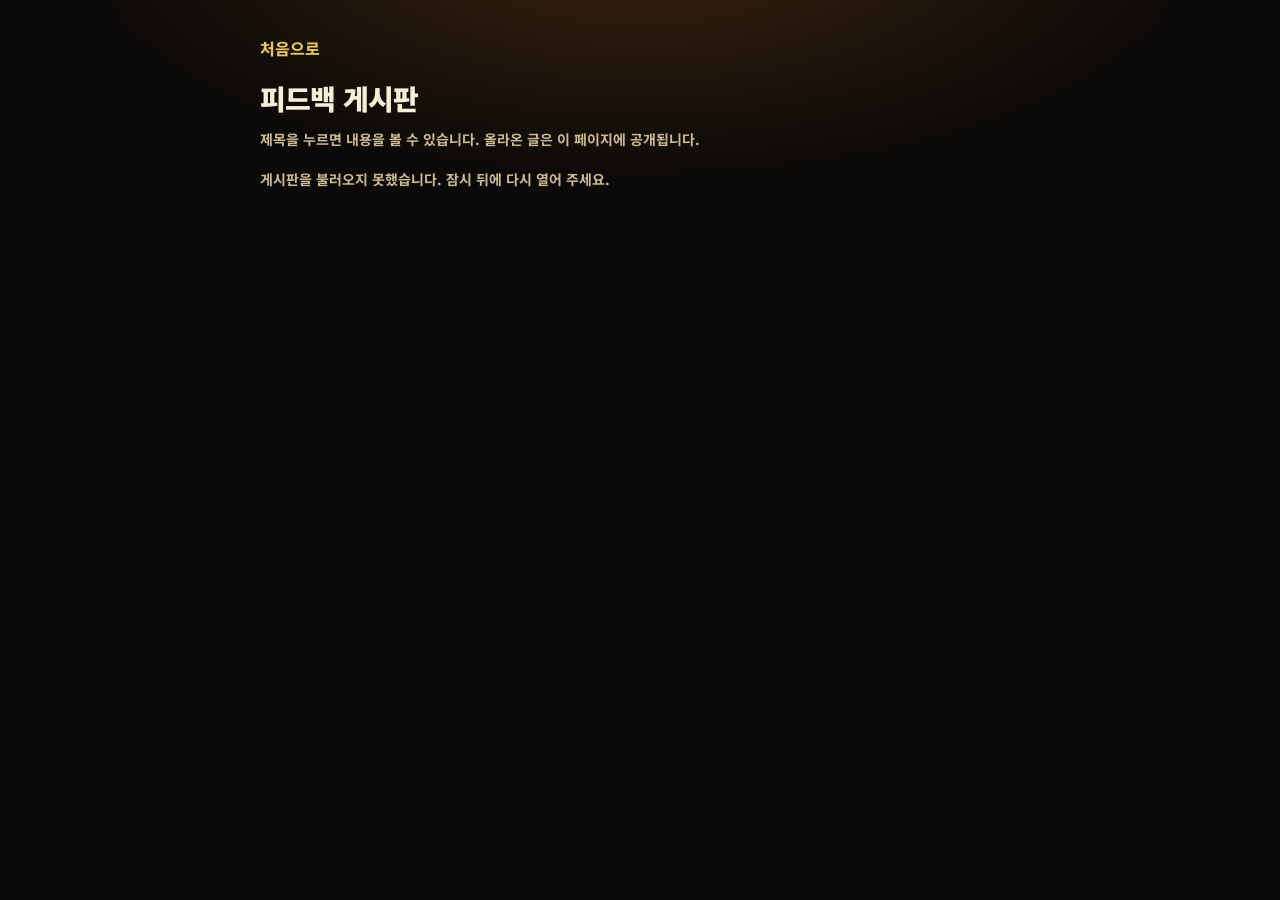
<file: guide/feedback.html>
<!DOCTYPE html>
<html lang="ko">
<head>
  <meta charset="UTF-8">
  <meta name="viewport" content="width=device-width, initial-scale=1">
  <title>피드백 게시판 · 도건유튜브</title>
  <link rel="preconnect" href="https://fonts.googleapis.com">
  <link rel="preconnect" href="https://fonts.gstatic.com" crossorigin="">
  <link href="https://fonts.googleapis.com/css2?family=Noto+Sans+KR:wght@400;700;800;900&display=swap" rel="stylesheet">
  <style>
    :root {
      --bg: #0c0a08;
      --ink: #f6edd6;
      --muted: #cbb994;
      --gold: #e4c36a;
      --line: rgba(228, 195, 106, 0.28);
    }
    * { box-sizing: border-box; }
    html, body {
      margin: 0;
      min-height: 100%;
      background:
        radial-gradient(900px 380px at 50% -60px, #3a2410 0%, transparent 62%),
        var(--bg);
      color: var(--ink);
      font-family: "Noto Sans KR", sans-serif;
    }
    .wrap {
      width: min(760px, calc(100% - 28px));
      margin: 0 auto;
      padding: 36px 0 56px;
    }
    .back { margin: 0 0 18px; }
    .back a, .text-btn {
      color: var(--gold);
      font-weight: 800;
      text-decoration: none;
    }
    .back a:hover, .text-btn:hover { text-decoration: underline; }
    button.text-btn {
      border: 0;
      padding: 0;
      background: none;
      font: inherit;
      cursor: pointer;
    }
    h1 { margin: 0 0 10px; font-size: 28px; font-weight: 900; letter-spacing: -0.03em; }
    .note { margin: 0 0 18px; color: var(--muted); font-size: 14px; font-weight: 700; line-height: 1.6; }
    .bar {
      display: flex;
      align-items: center;
      justify-content: space-between;
      gap: 12px;
      margin: 0 0 10px;
    }
    .count { margin: 0; color: var(--muted); font-size: 14px; font-weight: 800; }
    .btn, button.btn {
      display: inline-block;
      border: 2px solid var(--gold);
      border-radius: 16px;
      padding: 12px 16px;
      background: rgba(228, 195, 106, 0.1);
      color: var(--gold);
      font: inherit;
      font-size: 16px;
      font-weight: 900;
      text-decoration: none;
      cursor: pointer;
    }
    button.btn:disabled { opacity: 0.6; cursor: default; }
    .scroll {
      overflow-x: auto;
      border: 1px solid var(--line);
      border-radius: 16px;
      background: rgba(228, 195, 106, 0.06);
    }
    table { width: 100%; border-collapse: collapse; font-size: 15px; font-weight: 800; }
    th, td {
      padding: 12px 14px;
      border-bottom: 1px solid var(--line);
      text-align: left;
      white-space: nowrap;
    }
    tr:last-child td { border-bottom: 0; }
    th { color: var(--gold); font-weight: 900; background: rgba(12, 10, 8, 0.45); }
    td.num, th.num { width: 64px; text-align: right; color: var(--muted); }
    td.who, th.who { width: 110px; }
    td.when, th.when { width: 150px; color: var(--muted); }
    a.subject { color: var(--ink); font-weight: 800; text-decoration: none; }
    a.subject:hover { color: var(--gold); }
    .empty { color: var(--muted); font-weight: 700; }
    .card {
      padding: 18px;
      border: 1px solid var(--line);
      border-radius: 16px;
      background: rgba(228, 195, 106, 0.06);
    }
    .card h2 { margin: 12px 0 8px; font-size: 22px; font-weight: 900; letter-spacing: -0.03em; }
    .meta { margin: 0; color: var(--muted); font-size: 14px; font-weight: 800; }
    .body {
      margin: 16px 0 0;
      font-size: 16px;
      font-weight: 700;
      line-height: 1.75;
      white-space: pre-wrap;
      overflow-wrap: anywhere;
    }
    form { display: grid; gap: 12px; }
    label { display: grid; gap: 6px; color: var(--gold); font-size: 14px; font-weight: 800; }
    input, textarea {
      width: 100%;
      border: 1px solid var(--line);
      border-radius: 12px;
      padding: 12px 14px;
      background: #140f0c;
      color: var(--ink);
      font: inherit;
      font-weight: 700;
    }
    textarea { min-height: 180px; resize: vertical; }
    .actions { display: flex; gap: 10px; align-items: center; }
    .card .actions { margin-top: 16px; }
    form.lock {
      display: flex;
      gap: 8px;
      margin: 0 0 12px;
    }
    form.lock input { max-width: 280px; }
    button.del {
      border: 0;
      padding: 0;
      background: none;
      color: var(--gold);
      font: inherit;
      font-weight: 800;
      cursor: pointer;
    }
    button.del:disabled { opacity: 0.6; cursor: default; }
    td.del, th.del { width: 72px; text-align: right; }
    .status { margin: 14px 0 0; min-height: 1.5em; color: var(--gold); font-weight: 800; line-height: 1.5; }
    .hp { position: absolute; left: -9999px; }
  </style>
</head>
<body>
  <div class="wrap">
    <p class="back"><a href="./">처음으로</a></p>
    <h1>피드백 게시판</h1>
    <p class="note">제목을 누르면 내용을 볼 수 있습니다. 올라온 글은 이 페이지에 공개됩니다.</p>
    <div id="app"></div>
    <p class="status" id="status" role="status"></p>
  </div>
  <script>
    var TOKEN = 'c6b74c20ad987368c700df8919c6d63d58c74baab7914983898341e6f4aa';
    var PATH = '린클-피드백-10-30';
    var OWNER = '9da484647cddd7985d9ef506f9bd1580f5a8dc065238db701bc57e08a33c5ca9';
    var app = document.getElementById('app');
    var notice = document.getElementById('status');
    var owner = false;

    function el(tag, className, text) {
      var node = document.createElement(tag);
      if (className) node.className = className;
      if (text != null) node.textContent = text;
      return node;
    }

    function textOf(node) {
      if (node == null) return '';
      if (typeof node === 'string') return node;
      if (Array.isArray(node)) return node.map(textOf).join('');
      if (node.children) return textOf(node.children);
      return '';
    }

    function route() {
      var hash = decodeURIComponent(location.hash || '').replace(/^#/, '');
      if (hash === 'write') return { view: 'write' };
      if (hash.indexOf('post/') === 0) return { view: 'post', id: hash.slice(5) };
      return { view: 'list' };
    }

    function when(iso) {
      var date = new Date(iso);
      if (isNaN(date.getTime())) return '';
      return new Intl.DateTimeFormat('ko-KR', {
        timeZone: 'Asia/Seoul',
        year: 'numeric',
        month: '2-digit',
        day: '2-digit',
        hour: '2-digit',
        minute: '2-digit',
        hour12: false
      }).format(date);
    }

    function loadPosts() {
      return fetch('https://api.telegra.ph/getPage/' + encodeURIComponent(PATH) + '?return_content=true')
        .then(function (res) { return res.json(); })
        .then(function (body) {
          if (!body || !body.ok) throw new Error('load');
          var raw = textOf(body.result && body.result.content);
          var data = JSON.parse(raw);
          if (!data || !Array.isArray(data.posts)) throw new Error('load');
          return data.posts.filter(function (post) {
            return post && typeof post.id === 'string' && typeof post.title === 'string' && typeof post.body === 'string';
          });
        });
    }

    function writePosts(posts) {
      var content = JSON.stringify([{ tag: 'pre', children: [JSON.stringify({ posts: posts })] }]);
      var body = new URLSearchParams();
      body.set('access_token', TOKEN);
      body.set('title', '린클 피드백');
      body.set('content', content);
      return fetch('https://api.telegra.ph/editPage/' + encodeURIComponent(PATH), {
        method: 'POST',
        headers: { 'Content-Type': 'application/x-www-form-urlencoded' },
        body: body
      }).then(function (res) { return res.json(); }).then(function (result) {
        if (!result || !result.ok) throw new Error('save');
      });
    }

    function newestFirst(posts) {
      return posts.slice().sort(function (a, b) {
        return String(b.at || '').localeCompare(String(a.at || ''));
      });
    }

    function sha256(text) {
      var data = new TextEncoder().encode(text);
      return crypto.subtle.digest('SHA-256', data).then(function (buf) {
        var bytes = new Uint8Array(buf);
        var hex = '';
        for (var i = 0; i < bytes.length; i += 1) {
          var part = bytes[i].toString(16);
          hex += (part.length === 1 ? '0' : '') + part;
        }
        return hex;
      });
    }

    function askOwner(after) {
      var box = document.createElement('form');
      box.className = 'lock';
      box.id = 'lock';
      var input = document.createElement('input');
      input.type = 'password';
      input.name = 'owner';
      input.placeholder = '관리 비밀번호';
      input.autocomplete = 'current-password';
      input.required = true;
      var ok = el('button', 'btn', '확인');
      ok.type = 'submit';
      box.appendChild(input);
      box.appendChild(ok);
      box.addEventListener('submit', function (event) {
        event.preventDefault();
        var password = input.value;
        ok.disabled = true;
        notice.textContent = '확인 중입니다.';
        sha256(password).then(function (hash) {
          if (hash !== OWNER) {
            notice.textContent = '비밀번호가 맞지 않습니다.';
            ok.disabled = false;
            input.focus();
            return;
          }
          owner = true;
          notice.textContent = '';
          if (box.parentNode) box.parentNode.removeChild(box);
          if (after) after();
        }).catch(function () {
          notice.textContent = '비밀번호를 확인하지 못했습니다.';
          ok.disabled = false;
        });
      });
      return box;
    }

    function removePost(id, button) {
      if (!owner) return;
      if (!window.confirm('이 글을 지울까요?')) return;
      if (button) button.disabled = true;
      notice.textContent = '지우는 중입니다.';
      loadPosts().then(function (posts) {
        var next = posts.filter(function (post) { return post.id !== id; });
        if (next.length === posts.length) throw new Error('missing');
        return writePosts(next);
      }).then(function () {
        notice.textContent = '지웠습니다.';
        if ((location.hash || '') !== '#' && (location.hash || '') !== '') location.hash = '#';
        else draw();
      }).catch(function () {
        notice.textContent = '지우지 못했습니다. 잠시 뒤에 다시 눌러 주세요.';
        if (button) button.disabled = false;
      });
    }

    function showList(posts) {
      var ordered = newestFirst(posts);
      var cols = owner ? 5 : 4;
      var bar = el('div', 'bar');
      bar.appendChild(el('p', 'count', '글 ' + ordered.length));
      var tools = el('div', 'actions');
      var write = el('a', 'btn', '글쓰기');
      write.href = '#write';
      tools.appendChild(write);
      if (owner) {
        var lock = el('button', 'text-btn', '잠그기');
        lock.type = 'button';
        lock.addEventListener('click', function () {
          owner = false;
          draw();
        });
        tools.appendChild(lock);
      } else {
        var manage = el('button', 'text-btn', '관리');
        manage.type = 'button';
        manage.addEventListener('click', function () {
          if (document.getElementById('lock')) return;
          app.insertBefore(askOwner(draw), scroll);
        });
        tools.appendChild(manage);
      }
      bar.appendChild(tools);
      var scroll = el('div', 'scroll');
      var table = el('table');
      var head = document.createElement('thead');
      var hr = document.createElement('tr');
      hr.appendChild(el('th', 'num', '번호'));
      hr.appendChild(el('th', '', '제목'));
      hr.appendChild(el('th', 'who', '글쓴이'));
      hr.appendChild(el('th', 'when', '날짜'));
      if (owner) hr.appendChild(el('th', 'del', '삭제'));
      head.appendChild(hr);
      table.appendChild(head);
      var body = document.createElement('tbody');
      if (!ordered.length) {
        var empty = document.createElement('tr');
        var cell = el('td', 'empty', '아직 올라온 글이 없습니다.');
        cell.colSpan = cols;
        empty.appendChild(cell);
        body.appendChild(empty);
      } else {
        ordered.forEach(function (post, index) {
          var row = document.createElement('tr');
          row.appendChild(el('td', 'num', String(ordered.length - index)));
          var titleCell = el('td');
          var link = el('a', 'subject', post.title);
          link.href = '#post/' + encodeURIComponent(post.id);
          titleCell.appendChild(link);
          row.appendChild(titleCell);
          row.appendChild(el('td', 'who', post.name || '익명'));
          row.appendChild(el('td', 'when', when(post.at)));
          if (owner) {
            var delCell = el('td', 'del');
            var del = el('button', 'del', '삭제');
            del.type = 'button';
            del.addEventListener('click', function () { removePost(post.id, del); });
            delCell.appendChild(del);
            row.appendChild(delCell);
          }
          body.appendChild(row);
        });
      }
      table.appendChild(body);
      scroll.appendChild(table);
      app.appendChild(bar);
      app.appendChild(scroll);
    }

    function showPost(posts, id) {
      var post = null;
      for (var i = 0; i < posts.length; i += 1) {
        if (posts[i].id === id) post = posts[i];
      }
      var card = el('div', 'card');
      var back = el('a', 'text-btn', '목록으로');
      back.href = '#';
      card.appendChild(back);
      if (!post) {
        card.appendChild(el('h2', '', '글을 찾지 못했습니다.'));
        app.appendChild(card);
        return;
      }
      card.appendChild(el('h2', '', post.title));
      card.appendChild(el('p', 'meta', (post.name || '익명') + ' · ' + when(post.at)));
      card.appendChild(el('p', 'body', post.body));
      var actions = el('div', 'actions');
      if (owner) {
        var del = el('button', 'btn', '삭제');
        del.type = 'button';
        del.addEventListener('click', function () { removePost(post.id, del); });
        actions.appendChild(del);
      } else {
        var manage = el('button', 'text-btn', '관리');
        manage.type = 'button';
        manage.addEventListener('click', function () {
          if (document.getElementById('lock')) return;
          card.insertBefore(askOwner(draw), actions);
        });
        actions.appendChild(manage);
      }
      card.appendChild(actions);
      app.appendChild(card);
    }

    function showWrite() {
      var card = el('div', 'card');
      var back = el('a', 'text-btn', '목록으로');
      back.href = '#';
      var form = document.createElement('form');
      form.appendChild(field('이름', 'name', 'input', '익명', 30));
      form.appendChild(field('제목', 'title', 'input', '제목을 적어 주세요.', 80));
      form.appendChild(field('내용', 'body', 'textarea', '고칠 점이나 추가하면 좋은 것을 적어 주세요.', 2000));
      var honey = document.createElement('input');
      honey.className = 'hp';
      honey.name = 'honey';
      honey.tabIndex = -1;
      honey.autocomplete = 'off';
      form.appendChild(honey);
      var actions = el('div', 'actions');
      var submit = el('button', 'btn', '올리기');
      submit.type = 'submit';
      actions.appendChild(submit);
      form.appendChild(actions);
      form.addEventListener('submit', function (event) {
        event.preventDefault();
        if (String(new FormData(form).get('honey') || '').trim()) return;
        var title = form.elements.title.value.trim();
        var body = form.elements.body.value.trim();
        var name = form.elements.name.value.trim() || '익명';
        if (!title) {
          notice.textContent = '제목을 적어 주세요.';
          return;
        }
        if (body.length < 2) {
          notice.textContent = '내용을 두 글자 이상 적어 주세요.';
          return;
        }
        submit.disabled = true;
        notice.textContent = '올리는 중입니다.';
        var post = {
          id: Date.now().toString(36) + Math.random().toString(36).slice(2, 8),
          title: title.slice(0, 80),
          body: body.slice(0, 2000),
          name: name.slice(0, 30),
          at: new Date().toISOString()
        };
        loadPosts().then(function (posts) {
          posts.push(post);
          posts.sort(function (a, b) { return String(a.at || '').localeCompare(String(b.at || '')); });
          if (posts.length > 100) posts = posts.slice(posts.length - 100);
          return writePosts(posts);
        }).then(function () {
          notice.textContent = '올렸습니다.';
          location.hash = 'post/' + encodeURIComponent(post.id);
        }).catch(function () {
          notice.textContent = '올리지 못했습니다. 잠시 뒤에 다시 눌러 주세요.';
          submit.disabled = false;
        });
      });
      card.appendChild(back);
      card.appendChild(form);
      app.appendChild(card);
    }

    function field(labelText, name, kind, placeholder, max) {
      var label = el('label', '', labelText);
      var input = document.createElement(kind === 'textarea' ? 'textarea' : 'input');
      input.name = name;
      input.maxLength = max;
      input.placeholder = placeholder;
      if (kind !== 'textarea') input.type = 'text';
      if (name === 'title' || name === 'body') input.required = true;
      label.appendChild(input);
      return label;
    }

    function draw() {
      var here = route();
      app.textContent = '';
      if (here.view !== 'write' && notice.textContent !== '지웠습니다.') notice.textContent = '';
      loadPosts().then(function (posts) {
        if (route().view !== here.view || route().id !== here.id) return;
        app.textContent = '';
        if (here.view === 'write') showWrite();
        else if (here.view === 'post') showPost(posts, here.id);
        else showList(posts);
      }).catch(function () {
        app.textContent = '';
        app.appendChild(el('p', 'note', '게시판을 불러오지 못했습니다. 잠시 뒤에 다시 열어 주세요.'));
      });
    }

    window.addEventListener('hashchange', draw);
    draw();
  </script>
</body>
</html>
</file>
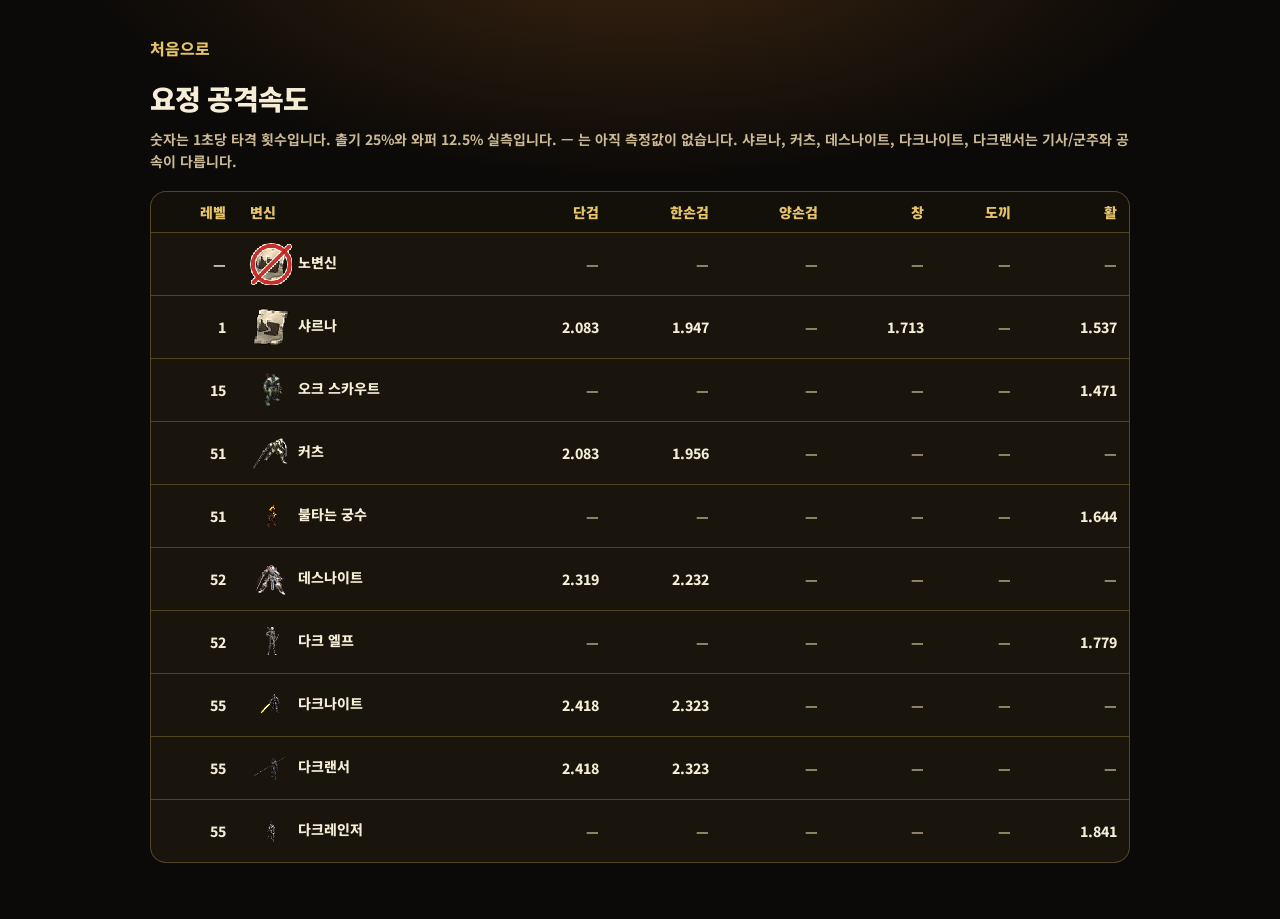
<file: guide/speed-elf.html>
<!DOCTYPE html>
<html lang="ko">
<head>
  <meta charset="UTF-8">
  <meta name="viewport" content="width=device-width, initial-scale=1">
  <title>요정 공격속도 · 도건유튜브</title>
  <link rel="preconnect" href="https://fonts.googleapis.com">
  <link rel="preconnect" href="https://fonts.gstatic.com" crossorigin="">
  <link href="https://fonts.googleapis.com/css2?family=Noto+Sans+KR:wght@400;700;800;900&display=swap" rel="stylesheet">
  <link rel="stylesheet" href="speed.css">
</head>
<body>
  <div class="wrap">
    <p class="back"><a href="./">처음으로</a></p>
    <h1>요정 공격속도</h1>
    <p class="note">숫자는 1초당 타격 횟수입니다. 촐기 25%와 와퍼 12.5% 실측입니다. — 는 아직 측정값이 없습니다. 샤르나, 커츠, 데스나이트, 다크나이트, 다크랜서는 기사/군주와 공속이 다릅니다.</p>
    <div class="scroll">
      <table>
        <thead>
          <tr><th>레벨</th><th>변신</th><th>단검</th><th>한손검</th><th>양손검</th><th>창</th><th>도끼</th><th>활</th></tr>
        </thead>
        <tbody>
          <tr><td>—</td><td><img class="mob" src="transforms/노변신.png" alt="">노변신</td><td class="na">—</td><td class="na">—</td><td class="na">—</td><td class="na">—</td><td class="na">—</td><td class="na">—</td></tr>
          <tr><td>1</td><td><img class="mob" src="transforms/변신 주문서.png" alt="">샤르나</td><td>2.083</td><td>1.947</td><td class="na">—</td><td>1.713</td><td class="na">—</td><td>1.537</td></tr>
          <tr><td>15</td><td><img class="mob" src="transforms/오크 스카우트.png" alt="">오크 스카우트</td><td class="na">—</td><td class="na">—</td><td class="na">—</td><td class="na">—</td><td class="na">—</td><td>1.471</td></tr>
          <tr><td>51</td><td><img class="mob" src="transforms/커츠.png" alt="">커츠</td><td>2.083</td><td>1.956</td><td class="na">—</td><td class="na">—</td><td class="na">—</td><td class="na">—</td></tr>
          <tr><td>51</td><td><img class="mob" src="transforms/불타는 궁수.png" alt="">불타는 궁수</td><td class="na">—</td><td class="na">—</td><td class="na">—</td><td class="na">—</td><td class="na">—</td><td>1.644</td></tr>
          <tr><td>52</td><td><img class="mob" src="transforms/데스나이트.png" alt="">데스나이트</td><td>2.319</td><td>2.232</td><td class="na">—</td><td class="na">—</td><td class="na">—</td><td class="na">—</td></tr>
          <tr><td>52</td><td><img class="mob" src="transforms/다크 엘프.png" alt="">다크 엘프</td><td class="na">—</td><td class="na">—</td><td class="na">—</td><td class="na">—</td><td class="na">—</td><td>1.779</td></tr>
          <tr><td>55</td><td><img class="mob" src="transforms/다크나이트.png" alt="">다크나이트</td><td>2.418</td><td>2.323</td><td class="na">—</td><td class="na">—</td><td class="na">—</td><td class="na">—</td></tr>
          <tr><td>55</td><td><img class="mob" src="transforms/다크랜서.png" alt="">다크랜서</td><td>2.418</td><td>2.323</td><td class="na">—</td><td class="na">—</td><td class="na">—</td><td class="na">—</td></tr>
          <tr><td>55</td><td><img class="mob" src="transforms/다크레인저.png" alt="">다크레인저</td><td class="na">—</td><td class="na">—</td><td class="na">—</td><td class="na">—</td><td class="na">—</td><td>1.841</td></tr>
        </tbody>
      </table>
    </div>
  </div>
</body>
</html>
</file>
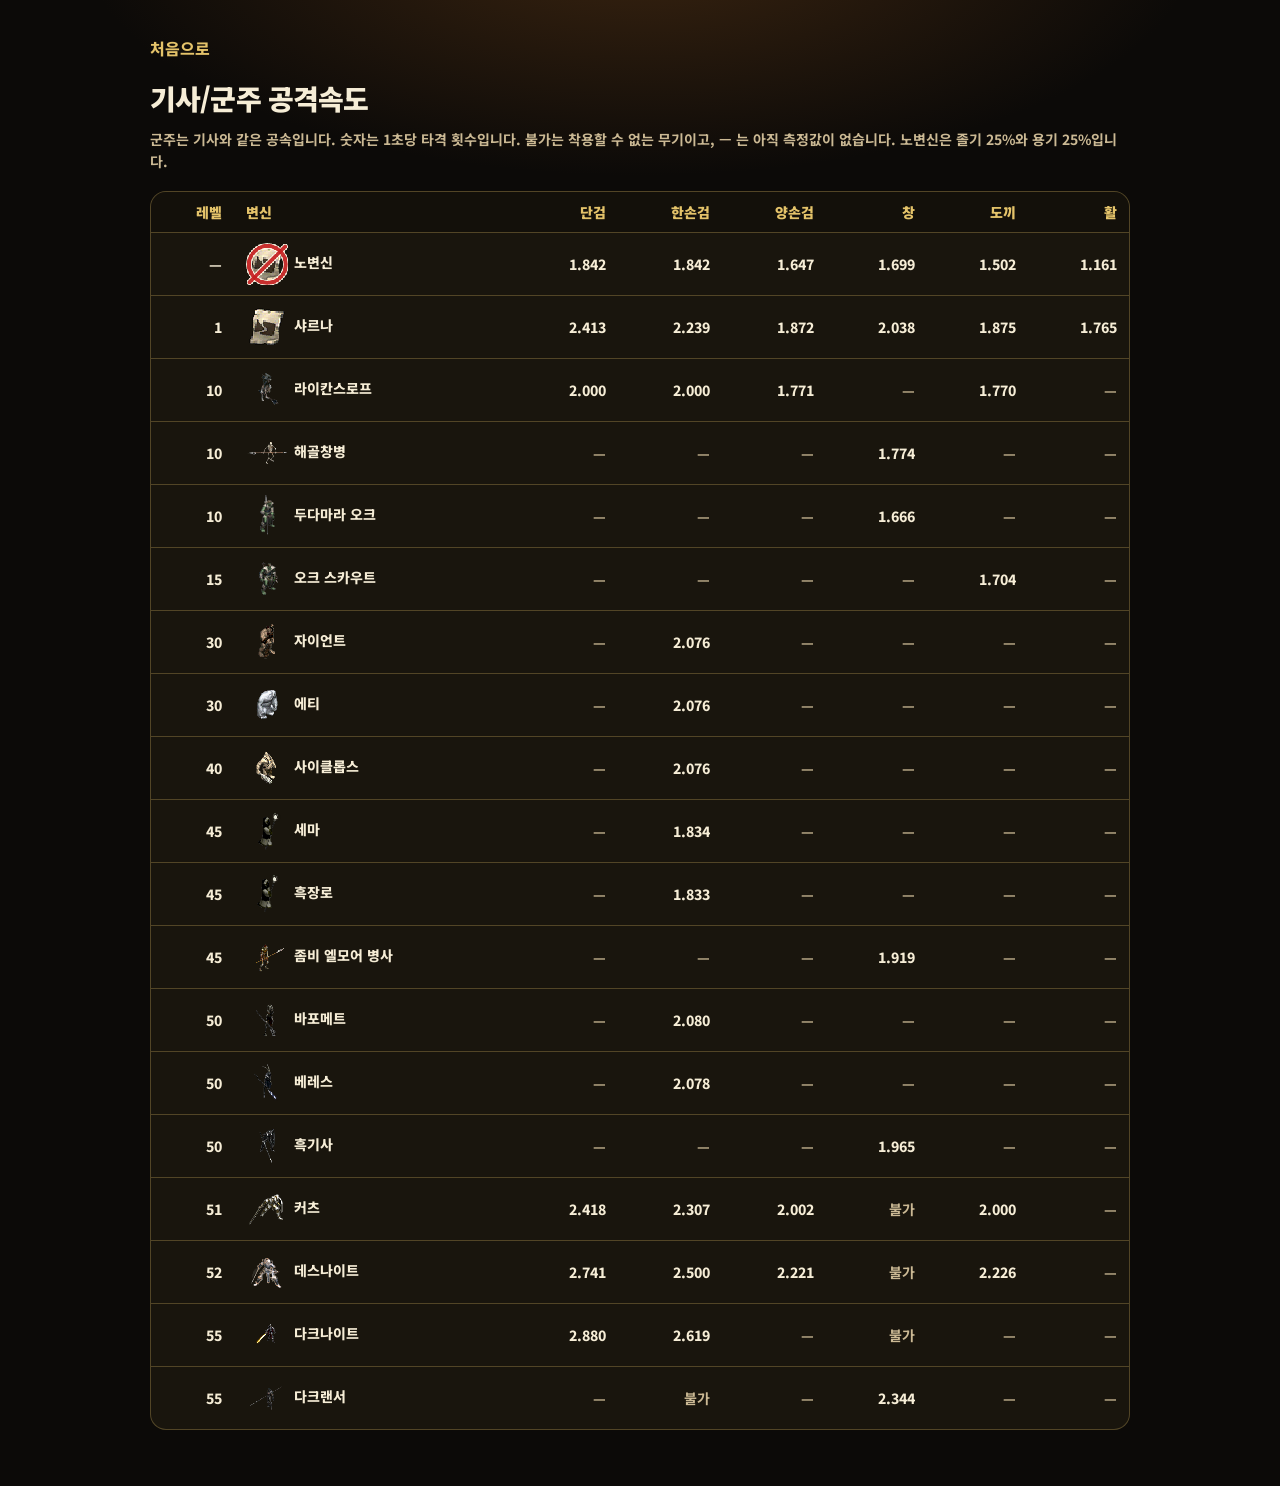
<file: guide/speed-knight.html>
<!DOCTYPE html>
<html lang="ko">
<head>
  <meta charset="UTF-8">
  <meta name="viewport" content="width=device-width, initial-scale=1">
  <title>기사/군주 공격속도 · 도건유튜브</title>
  <link rel="preconnect" href="https://fonts.googleapis.com">
  <link rel="preconnect" href="https://fonts.gstatic.com" crossorigin="">
  <link href="https://fonts.googleapis.com/css2?family=Noto+Sans+KR:wght@400;700;800;900&display=swap" rel="stylesheet">
  <link rel="stylesheet" href="speed.css">
</head>
<body>
  <div class="wrap">
    <p class="back"><a href="./">처음으로</a></p>
    <h1>기사/군주 공격속도</h1>
    <p class="note">군주는 기사와 같은 공속입니다. 숫자는 1초당 타격 횟수입니다. 불가는 착용할 수 없는 무기이고, — 는 아직 측정값이 없습니다. 노변신은 졸기 25%와 용기 25%입니다.</p>
    <div class="scroll">
      <table>
        <thead>
          <tr><th>레벨</th><th>변신</th><th>단검</th><th>한손검</th><th>양손검</th><th>창</th><th>도끼</th><th>활</th></tr>
        </thead>
        <tbody>
          <tr><td>—</td><td><img class="mob" src="transforms/노변신.png" alt="">노변신</td><td>1.842</td><td>1.842</td><td>1.647</td><td>1.699</td><td>1.502</td><td>1.161</td></tr>
          <tr><td>1</td><td><img class="mob" src="transforms/변신 주문서.png" alt="">샤르나</td><td>2.413</td><td>2.239</td><td>1.872</td><td>2.038</td><td>1.875</td><td>1.765</td></tr>
          <tr><td>10</td><td><img class="mob" src="transforms/라이칸스로프.png" alt="">라이칸스로프</td><td>2.000</td><td>2.000</td><td>1.771</td><td class="na">—</td><td>1.770</td><td class="na">—</td></tr>
          <tr><td>10</td><td><img class="mob" src="transforms/해골창병.png" alt="">해골창병</td><td class="na">—</td><td class="na">—</td><td class="na">—</td><td>1.774</td><td class="na">—</td><td class="na">—</td></tr>
          <tr><td>10</td><td><img class="mob" src="transforms/두다마라 오크.png" alt="">두다마라 오크</td><td class="na">—</td><td class="na">—</td><td class="na">—</td><td>1.666</td><td class="na">—</td><td class="na">—</td></tr>
          <tr><td>15</td><td><img class="mob" src="transforms/오크 스카우트.png" alt="">오크 스카우트</td><td class="na">—</td><td class="na">—</td><td class="na">—</td><td class="na">—</td><td>1.704</td><td class="na">—</td></tr>
          <tr><td>30</td><td><img class="mob" src="transforms/자이언트.png" alt="">자이언트</td><td class="na">—</td><td>2.076</td><td class="na">—</td><td class="na">—</td><td class="na">—</td><td class="na">—</td></tr>
          <tr><td>30</td><td><img class="mob" src="transforms/에티.png" alt="">에티</td><td class="na">—</td><td>2.076</td><td class="na">—</td><td class="na">—</td><td class="na">—</td><td class="na">—</td></tr>
          <tr><td>40</td><td><img class="mob" src="transforms/사이클롭스.png" alt="">사이클롭스</td><td class="na">—</td><td>2.076</td><td class="na">—</td><td class="na">—</td><td class="na">—</td><td class="na">—</td></tr>
          <tr><td>45</td><td><img class="mob" src="transforms/세마.png" alt="">세마</td><td class="na">—</td><td>1.834</td><td class="na">—</td><td class="na">—</td><td class="na">—</td><td class="na">—</td></tr>
          <tr><td>45</td><td><img class="mob" src="transforms/흑장로.png" alt="">흑장로</td><td class="na">—</td><td>1.833</td><td class="na">—</td><td class="na">—</td><td class="na">—</td><td class="na">—</td></tr>
          <tr><td>45</td><td><img class="mob" src="transforms/좀비 엘모어 병사.png" alt="">좀비 엘모어 병사</td><td class="na">—</td><td class="na">—</td><td class="na">—</td><td>1.919</td><td class="na">—</td><td class="na">—</td></tr>
          <tr><td>50</td><td><img class="mob" src="transforms/바포메트.png" alt="">바포메트</td><td class="na">—</td><td>2.080</td><td class="na">—</td><td class="na">—</td><td class="na">—</td><td class="na">—</td></tr>
          <tr><td>50</td><td><img class="mob" src="transforms/베레스.png" alt="">베레스</td><td class="na">—</td><td>2.078</td><td class="na">—</td><td class="na">—</td><td class="na">—</td><td class="na">—</td></tr>
          <tr><td>50</td><td><img class="mob" src="transforms/흑기사.png" alt="">흑기사</td><td class="na">—</td><td class="na">—</td><td class="na">—</td><td>1.965</td><td class="na">—</td><td class="na">—</td></tr>
          <tr><td>51</td><td><img class="mob" src="transforms/커츠.png" alt="">커츠</td><td>2.418</td><td>2.307</td><td>2.002</td><td class="na">불가</td><td>2.000</td><td class="na">—</td></tr>
          <tr><td>52</td><td><img class="mob" src="transforms/데스나이트.png" alt="">데스나이트</td><td>2.741</td><td>2.500</td><td>2.221</td><td class="na">불가</td><td>2.226</td><td class="na">—</td></tr>
          <tr><td>55</td><td><img class="mob" src="transforms/다크나이트.png" alt="">다크나이트</td><td>2.880</td><td>2.619</td><td class="na">—</td><td class="na">불가</td><td class="na">—</td><td class="na">—</td></tr>
          <tr><td>55</td><td><img class="mob" src="transforms/다크랜서.png" alt="">다크랜서</td><td class="na">—</td><td class="na">불가</td><td class="na">—</td><td>2.344</td><td class="na">—</td><td class="na">—</td></tr>
        </tbody>
      </table>
    </div>
  </div>
</body>
</html>
</file>
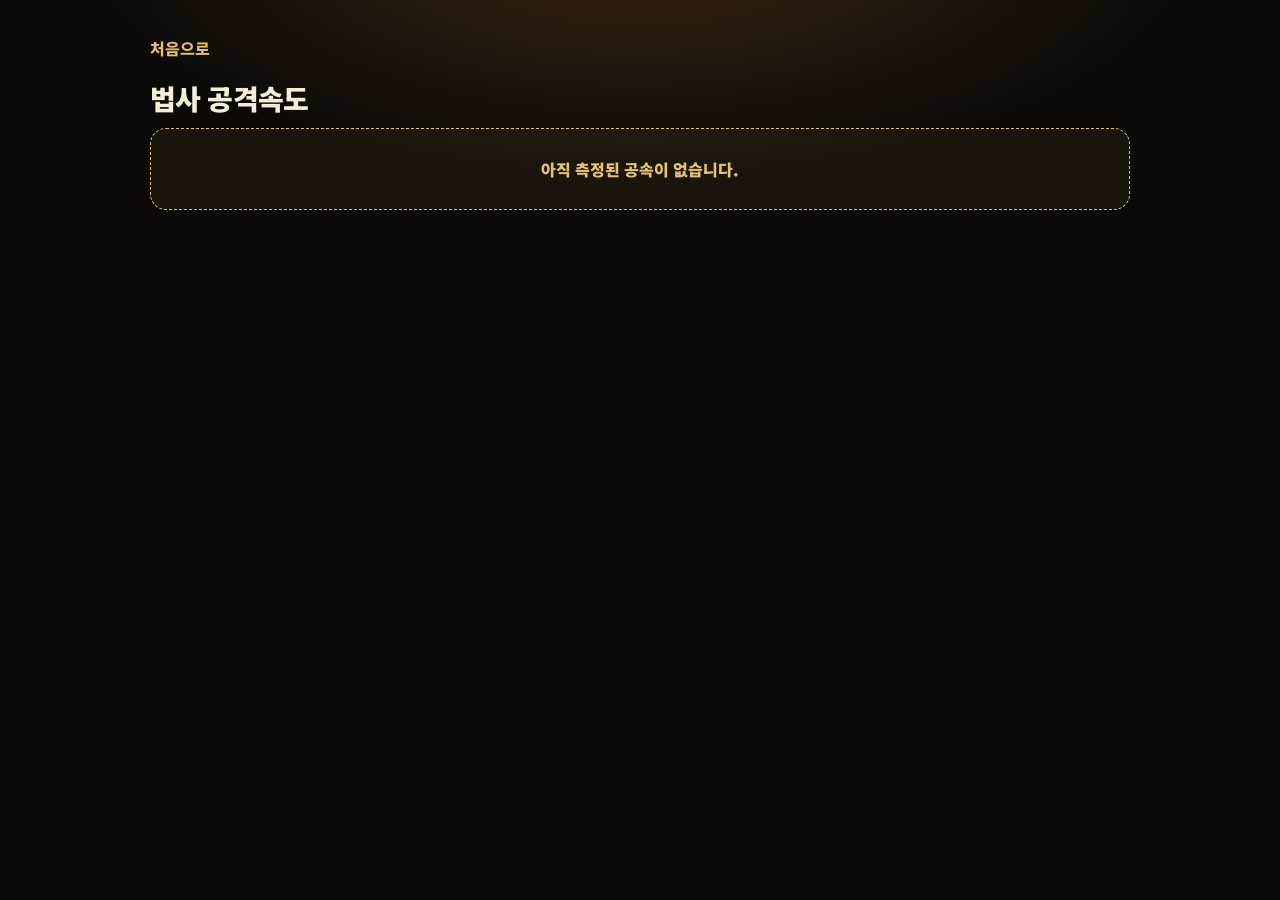
<file: guide/speed-mage.html>
<!DOCTYPE html>
<html lang="ko">
<head>
  <meta charset="UTF-8">
  <meta name="viewport" content="width=device-width, initial-scale=1">
  <title>법사 공격속도 · 도건유튜브</title>
  <link rel="preconnect" href="https://fonts.googleapis.com">
  <link rel="preconnect" href="https://fonts.gstatic.com" crossorigin="">
  <link href="https://fonts.googleapis.com/css2?family=Noto+Sans+KR:wght@400;700;800;900&display=swap" rel="stylesheet">
  <link rel="stylesheet" href="speed.css">
</head>
<body>
  <div class="wrap">
    <p class="back"><a href="./">처음으로</a></p>
    <h1>법사 공격속도</h1>
    <p class="empty">아직 측정된 공속이 없습니다.</p>
  </div>
</body>
</html>
</file>
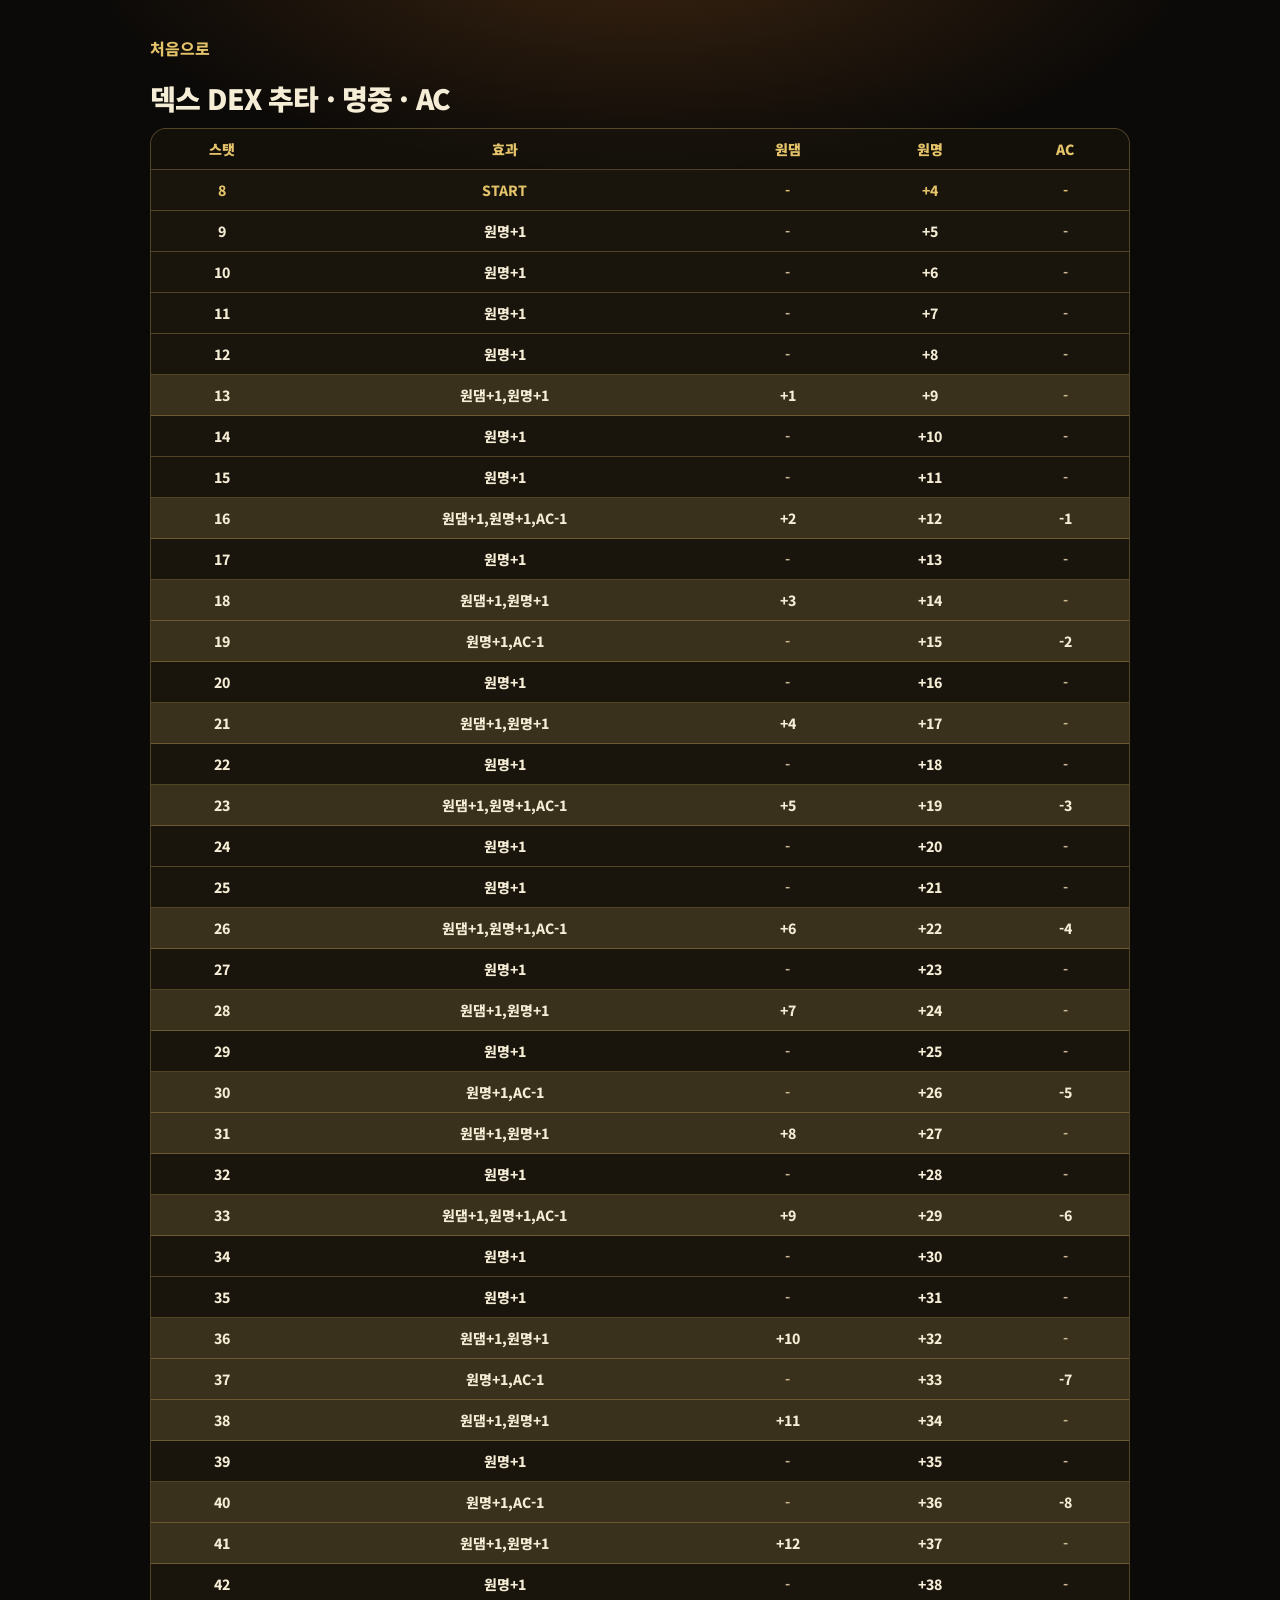
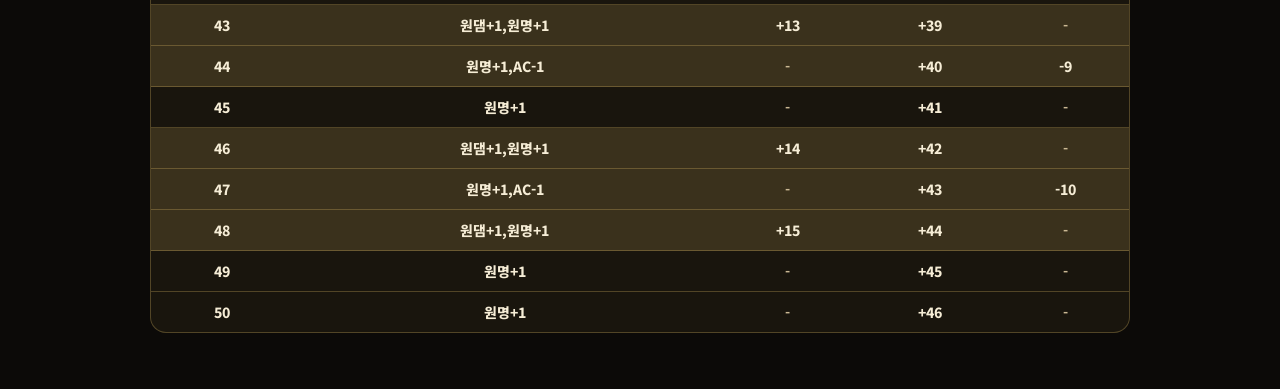
<file: guide/stat-dex.html>
<!DOCTYPE html>
<html lang="ko">
<head>
  <meta charset="UTF-8">
  <meta name="viewport" content="width=device-width, initial-scale=1">
  <title>덱스 DEX 추타 · 명중 · AC · 도건유튜브</title>
  <link rel="preconnect" href="https://fonts.googleapis.com">
  <link rel="preconnect" href="https://fonts.gstatic.com" crossorigin="">
  <link href="https://fonts.googleapis.com/css2?family=Noto+Sans+KR:wght@400;700;800;900&display=swap" rel="stylesheet">
  <link rel="stylesheet" href="speed.css">
</head>
<body>
  <div class="wrap">
    <p class="back"><a href="./">처음으로</a></p>
    <h1>덱스 DEX 추타 · 명중 · AC</h1>
    <div class="scroll">
      <table class="bands">
        <thead>
          <tr><th>스탯</th><th>효과</th><th>원댐</th><th>원명</th><th>AC</th></tr>
        </thead>
        <tbody>
          <tr class="start"><td>8</td><td>START</td><td class="flat">-</td><td>+4</td><td class="flat">-</td></tr>
          <tr><td>9</td><td>원명+1</td><td class="flat">-</td><td>+5</td><td class="flat">-</td></tr>
          <tr><td>10</td><td>원명+1</td><td class="flat">-</td><td>+6</td><td class="flat">-</td></tr>
          <tr><td>11</td><td>원명+1</td><td class="flat">-</td><td>+7</td><td class="flat">-</td></tr>
          <tr><td>12</td><td>원명+1</td><td class="flat">-</td><td>+8</td><td class="flat">-</td></tr>
          <tr class="up"><td>13</td><td>원댐+1,원명+1</td><td>+1</td><td>+9</td><td class="flat">-</td></tr>
          <tr><td>14</td><td>원명+1</td><td class="flat">-</td><td>+10</td><td class="flat">-</td></tr>
          <tr><td>15</td><td>원명+1</td><td class="flat">-</td><td>+11</td><td class="flat">-</td></tr>
          <tr class="up"><td>16</td><td>원댐+1,원명+1,AC-1</td><td>+2</td><td>+12</td><td>-1</td></tr>
          <tr><td>17</td><td>원명+1</td><td class="flat">-</td><td>+13</td><td class="flat">-</td></tr>
          <tr class="up"><td>18</td><td>원댐+1,원명+1</td><td>+3</td><td>+14</td><td class="flat">-</td></tr>
          <tr class="up"><td>19</td><td>원명+1,AC-1</td><td class="flat">-</td><td>+15</td><td>-2</td></tr>
          <tr><td>20</td><td>원명+1</td><td class="flat">-</td><td>+16</td><td class="flat">-</td></tr>
          <tr class="up"><td>21</td><td>원댐+1,원명+1</td><td>+4</td><td>+17</td><td class="flat">-</td></tr>
          <tr><td>22</td><td>원명+1</td><td class="flat">-</td><td>+18</td><td class="flat">-</td></tr>
          <tr class="up"><td>23</td><td>원댐+1,원명+1,AC-1</td><td>+5</td><td>+19</td><td>-3</td></tr>
          <tr><td>24</td><td>원명+1</td><td class="flat">-</td><td>+20</td><td class="flat">-</td></tr>
          <tr><td>25</td><td>원명+1</td><td class="flat">-</td><td>+21</td><td class="flat">-</td></tr>
          <tr class="up"><td>26</td><td>원댐+1,원명+1,AC-1</td><td>+6</td><td>+22</td><td>-4</td></tr>
          <tr><td>27</td><td>원명+1</td><td class="flat">-</td><td>+23</td><td class="flat">-</td></tr>
          <tr class="up"><td>28</td><td>원댐+1,원명+1</td><td>+7</td><td>+24</td><td class="flat">-</td></tr>
          <tr><td>29</td><td>원명+1</td><td class="flat">-</td><td>+25</td><td class="flat">-</td></tr>
          <tr class="up"><td>30</td><td>원명+1,AC-1</td><td class="flat">-</td><td>+26</td><td>-5</td></tr>
          <tr class="up"><td>31</td><td>원댐+1,원명+1</td><td>+8</td><td>+27</td><td class="flat">-</td></tr>
          <tr><td>32</td><td>원명+1</td><td class="flat">-</td><td>+28</td><td class="flat">-</td></tr>
          <tr class="up"><td>33</td><td>원댐+1,원명+1,AC-1</td><td>+9</td><td>+29</td><td>-6</td></tr>
          <tr><td>34</td><td>원명+1</td><td class="flat">-</td><td>+30</td><td class="flat">-</td></tr>
          <tr><td>35</td><td>원명+1</td><td class="flat">-</td><td>+31</td><td class="flat">-</td></tr>
          <tr class="up"><td>36</td><td>원댐+1,원명+1</td><td>+10</td><td>+32</td><td class="flat">-</td></tr>
          <tr class="up"><td>37</td><td>원명+1,AC-1</td><td class="flat">-</td><td>+33</td><td>-7</td></tr>
          <tr class="up"><td>38</td><td>원댐+1,원명+1</td><td>+11</td><td>+34</td><td class="flat">-</td></tr>
          <tr><td>39</td><td>원명+1</td><td class="flat">-</td><td>+35</td><td class="flat">-</td></tr>
          <tr class="up"><td>40</td><td>원명+1,AC-1</td><td class="flat">-</td><td>+36</td><td>-8</td></tr>
          <tr class="up"><td>41</td><td>원댐+1,원명+1</td><td>+12</td><td>+37</td><td class="flat">-</td></tr>
          <tr><td>42</td><td>원명+1</td><td class="flat">-</td><td>+38</td><td class="flat">-</td></tr>
          <tr class="up"><td>43</td><td>원댐+1,원명+1</td><td>+13</td><td>+39</td><td class="flat">-</td></tr>
          <tr class="up"><td>44</td><td>원명+1,AC-1</td><td class="flat">-</td><td>+40</td><td>-9</td></tr>
          <tr><td>45</td><td>원명+1</td><td class="flat">-</td><td>+41</td><td class="flat">-</td></tr>
          <tr class="up"><td>46</td><td>원댐+1,원명+1</td><td>+14</td><td>+42</td><td class="flat">-</td></tr>
          <tr class="up"><td>47</td><td>원명+1,AC-1</td><td class="flat">-</td><td>+43</td><td>-10</td></tr>
          <tr class="up"><td>48</td><td>원댐+1,원명+1</td><td>+15</td><td>+44</td><td class="flat">-</td></tr>
          <tr><td>49</td><td>원명+1</td><td class="flat">-</td><td>+45</td><td class="flat">-</td></tr>
          <tr><td>50</td><td>원명+1</td><td class="flat">-</td><td>+46</td><td class="flat">-</td></tr>
        </tbody>
      </table>
    </div>
  </div>
</body>
</html>
</file>
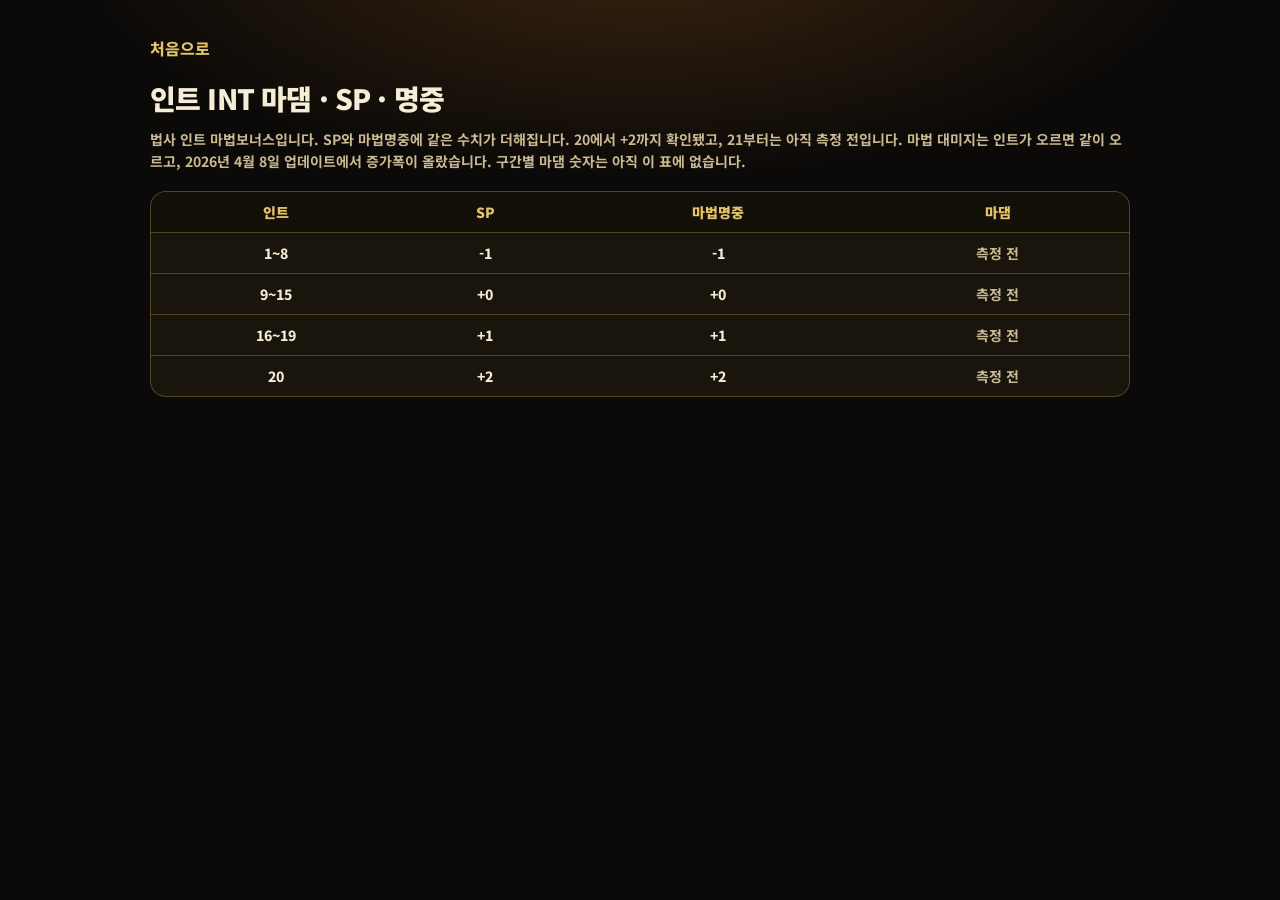
<file: guide/stat-int.html>
<!DOCTYPE html>
<html lang="ko">
<head>
  <meta charset="UTF-8">
  <meta name="viewport" content="width=device-width, initial-scale=1">
  <title>인트 INT 마댐 · SP · 명중 · 도건유튜브</title>
  <link rel="preconnect" href="https://fonts.googleapis.com">
  <link rel="preconnect" href="https://fonts.gstatic.com" crossorigin="">
  <link href="https://fonts.googleapis.com/css2?family=Noto+Sans+KR:wght@400;700;800;900&display=swap" rel="stylesheet">
  <link rel="stylesheet" href="speed.css">
</head>
<body>
  <div class="wrap">
    <p class="back"><a href="./">처음으로</a></p>
    <h1>인트 INT 마댐 · SP · 명중</h1>
    <p class="note">법사 인트 마법보너스입니다. SP와 마법명중에 같은 수치가 더해집니다. 20에서 +2까지 확인됐고, 21부터는 아직 측정 전입니다. 마법 대미지는 인트가 오르면 같이 오르고, 2026년 4월 8일 업데이트에서 증가폭이 올랐습니다. 구간별 마댐 숫자는 아직 이 표에 없습니다.</p>
    <div class="scroll">
      <table class="bands">
        <thead>
          <tr><th>인트</th><th>SP</th><th>마법명중</th><th>마댐</th></tr>
        </thead>
        <tbody>
          <tr><td>1~8</td><td>-1</td><td>-1</td><td class="na">측정 전</td></tr>
          <tr><td>9~15</td><td>+0</td><td>+0</td><td class="na">측정 전</td></tr>
          <tr><td>16~19</td><td>+1</td><td>+1</td><td class="na">측정 전</td></tr>
          <tr><td>20</td><td>+2</td><td>+2</td><td class="na">측정 전</td></tr>
        </tbody>
      </table>
    </div>
  </div>
</body>
</html>
</file>
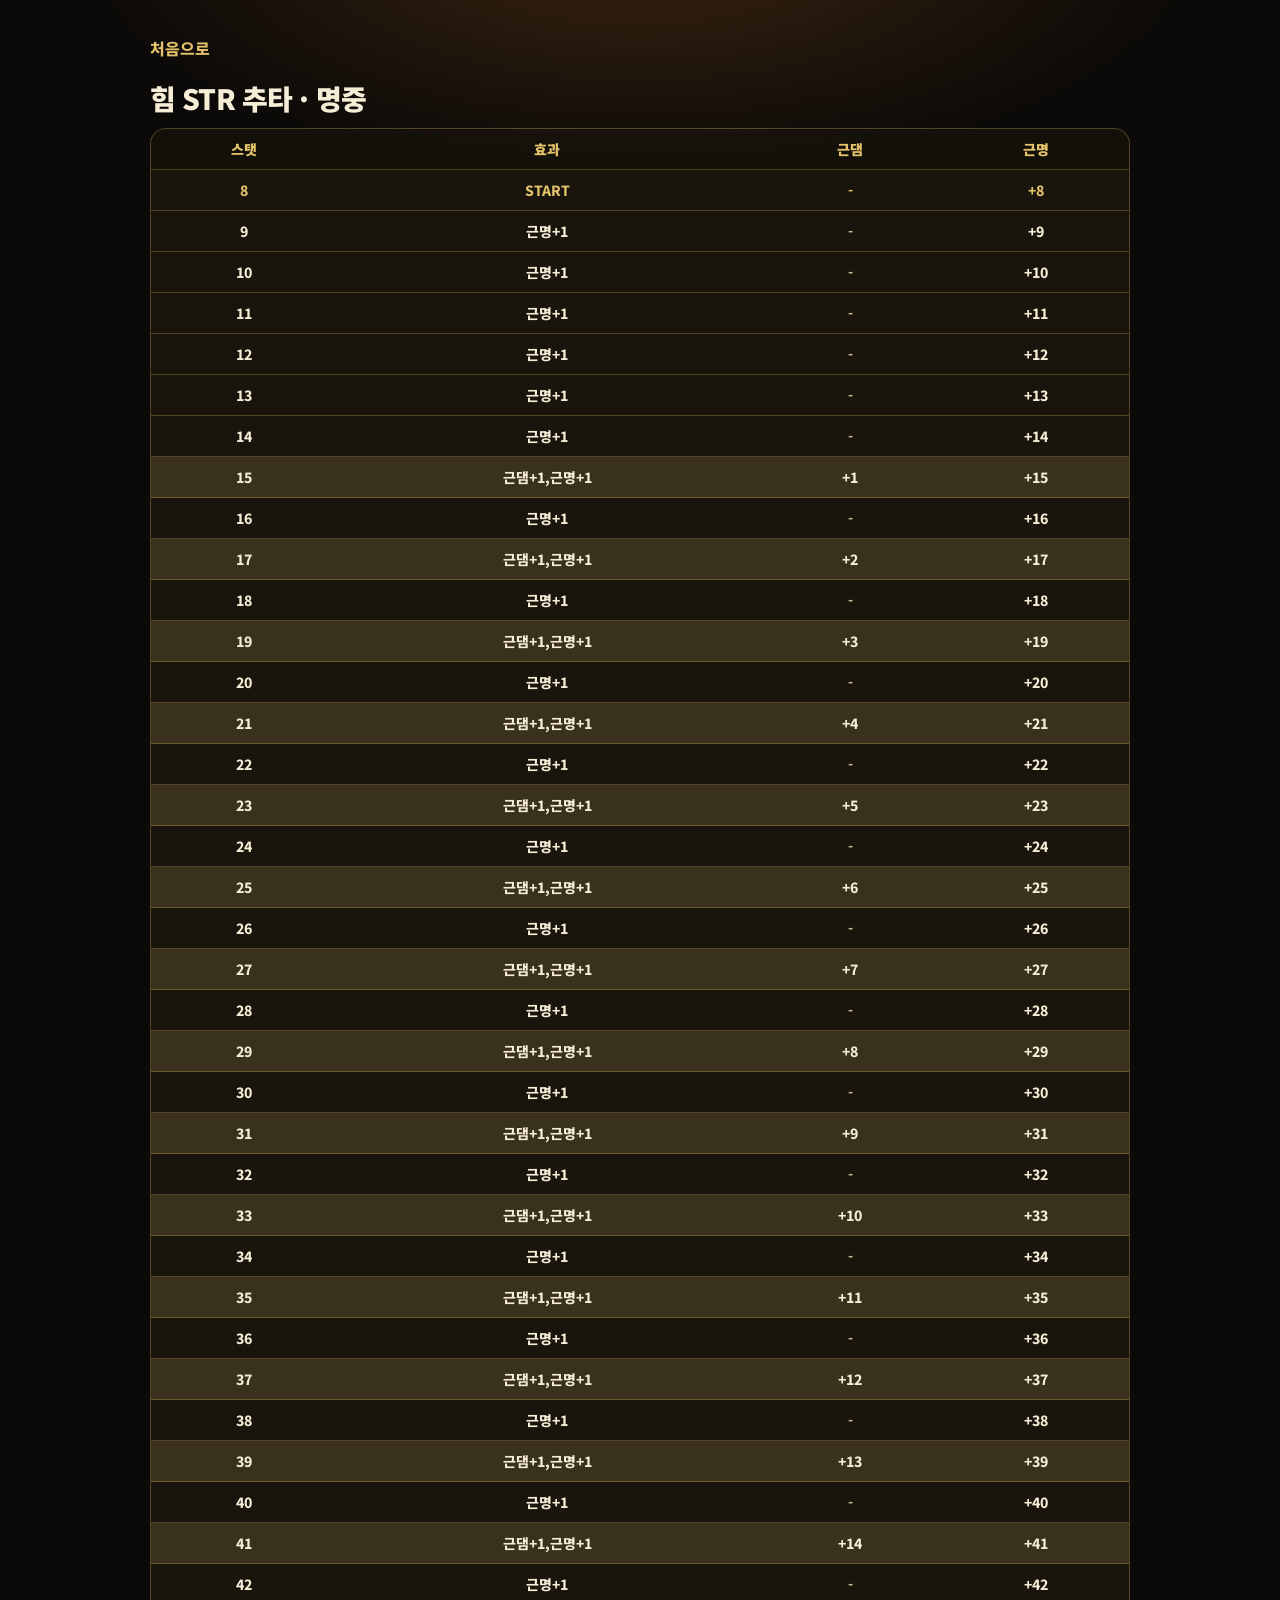
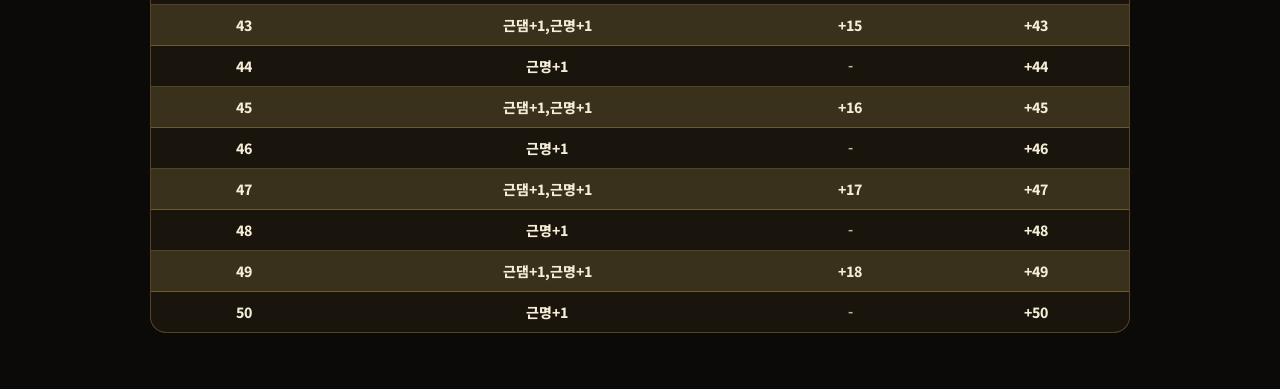
<file: guide/stat-str.html>
<!DOCTYPE html>
<html lang="ko">
<head>
  <meta charset="UTF-8">
  <meta name="viewport" content="width=device-width, initial-scale=1">
  <title>힘 STR 추타 · 명중 · 도건유튜브</title>
  <link rel="preconnect" href="https://fonts.googleapis.com">
  <link rel="preconnect" href="https://fonts.gstatic.com" crossorigin="">
  <link href="https://fonts.googleapis.com/css2?family=Noto+Sans+KR:wght@400;700;800;900&display=swap" rel="stylesheet">
  <link rel="stylesheet" href="speed.css">
</head>
<body>
  <div class="wrap">
    <p class="back"><a href="./">처음으로</a></p>
    <h1>힘 STR 추타 · 명중</h1>
    <div class="scroll">
      <table class="bands">
        <thead>
          <tr><th>스탯</th><th>효과</th><th>근댐</th><th>근명</th></tr>
        </thead>
        <tbody>
          <tr class="start"><td>8</td><td>START</td><td class="flat">-</td><td>+8</td></tr>
          <tr><td>9</td><td>근명+1</td><td class="flat">-</td><td>+9</td></tr>
          <tr><td>10</td><td>근명+1</td><td class="flat">-</td><td>+10</td></tr>
          <tr><td>11</td><td>근명+1</td><td class="flat">-</td><td>+11</td></tr>
          <tr><td>12</td><td>근명+1</td><td class="flat">-</td><td>+12</td></tr>
          <tr><td>13</td><td>근명+1</td><td class="flat">-</td><td>+13</td></tr>
          <tr><td>14</td><td>근명+1</td><td class="flat">-</td><td>+14</td></tr>
          <tr class="up"><td>15</td><td>근댐+1,근명+1</td><td>+1</td><td>+15</td></tr>
          <tr><td>16</td><td>근명+1</td><td class="flat">-</td><td>+16</td></tr>
          <tr class="up"><td>17</td><td>근댐+1,근명+1</td><td>+2</td><td>+17</td></tr>
          <tr><td>18</td><td>근명+1</td><td class="flat">-</td><td>+18</td></tr>
          <tr class="up"><td>19</td><td>근댐+1,근명+1</td><td>+3</td><td>+19</td></tr>
          <tr><td>20</td><td>근명+1</td><td class="flat">-</td><td>+20</td></tr>
          <tr class="up"><td>21</td><td>근댐+1,근명+1</td><td>+4</td><td>+21</td></tr>
          <tr><td>22</td><td>근명+1</td><td class="flat">-</td><td>+22</td></tr>
          <tr class="up"><td>23</td><td>근댐+1,근명+1</td><td>+5</td><td>+23</td></tr>
          <tr><td>24</td><td>근명+1</td><td class="flat">-</td><td>+24</td></tr>
          <tr class="up"><td>25</td><td>근댐+1,근명+1</td><td>+6</td><td>+25</td></tr>
          <tr><td>26</td><td>근명+1</td><td class="flat">-</td><td>+26</td></tr>
          <tr class="up"><td>27</td><td>근댐+1,근명+1</td><td>+7</td><td>+27</td></tr>
          <tr><td>28</td><td>근명+1</td><td class="flat">-</td><td>+28</td></tr>
          <tr class="up"><td>29</td><td>근댐+1,근명+1</td><td>+8</td><td>+29</td></tr>
          <tr><td>30</td><td>근명+1</td><td class="flat">-</td><td>+30</td></tr>
          <tr class="up"><td>31</td><td>근댐+1,근명+1</td><td>+9</td><td>+31</td></tr>
          <tr><td>32</td><td>근명+1</td><td class="flat">-</td><td>+32</td></tr>
          <tr class="up"><td>33</td><td>근댐+1,근명+1</td><td>+10</td><td>+33</td></tr>
          <tr><td>34</td><td>근명+1</td><td class="flat">-</td><td>+34</td></tr>
          <tr class="up"><td>35</td><td>근댐+1,근명+1</td><td>+11</td><td>+35</td></tr>
          <tr><td>36</td><td>근명+1</td><td class="flat">-</td><td>+36</td></tr>
          <tr class="up"><td>37</td><td>근댐+1,근명+1</td><td>+12</td><td>+37</td></tr>
          <tr><td>38</td><td>근명+1</td><td class="flat">-</td><td>+38</td></tr>
          <tr class="up"><td>39</td><td>근댐+1,근명+1</td><td>+13</td><td>+39</td></tr>
          <tr><td>40</td><td>근명+1</td><td class="flat">-</td><td>+40</td></tr>
          <tr class="up"><td>41</td><td>근댐+1,근명+1</td><td>+14</td><td>+41</td></tr>
          <tr><td>42</td><td>근명+1</td><td class="flat">-</td><td>+42</td></tr>
          <tr class="up"><td>43</td><td>근댐+1,근명+1</td><td>+15</td><td>+43</td></tr>
          <tr><td>44</td><td>근명+1</td><td class="flat">-</td><td>+44</td></tr>
          <tr class="up"><td>45</td><td>근댐+1,근명+1</td><td>+16</td><td>+45</td></tr>
          <tr><td>46</td><td>근명+1</td><td class="flat">-</td><td>+46</td></tr>
          <tr class="up"><td>47</td><td>근댐+1,근명+1</td><td>+17</td><td>+47</td></tr>
          <tr><td>48</td><td>근명+1</td><td class="flat">-</td><td>+48</td></tr>
          <tr class="up"><td>49</td><td>근댐+1,근명+1</td><td>+18</td><td>+49</td></tr>
          <tr><td>50</td><td>근명+1</td><td class="flat">-</td><td>+50</td></tr>
        </tbody>
      </table>
    </div>
  </div>
</body>
</html>
</file>
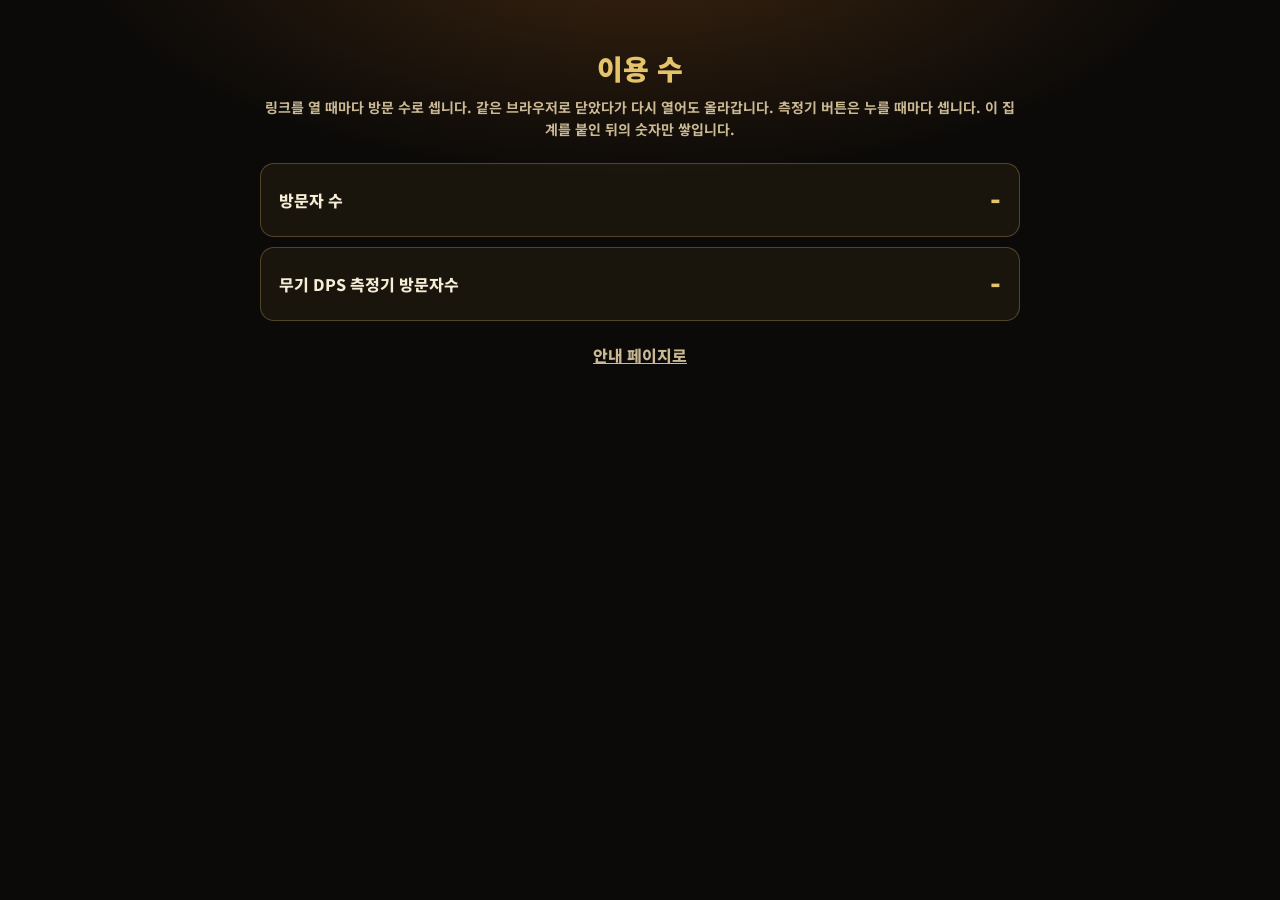
<file: guide/stats.html>
<!DOCTYPE html>
<html lang="ko">
<head>
  <meta charset="UTF-8">
  <meta name="viewport" content="width=device-width, initial-scale=1">
  <title>이용 수 · 리니지 클래식</title>
  <link rel="preconnect" href="https://fonts.googleapis.com">
  <link rel="preconnect" href="https://fonts.gstatic.com" crossorigin="">
  <link href="https://fonts.googleapis.com/css2?family=Noto+Sans+KR:wght@400;700;800;900&display=swap" rel="stylesheet">
  <style>
    :root {
      --bg: #0c0a08;
      --ink: #f6edd6;
      --muted: #cbb994;
      --gold: #e4c36a;
      --line: rgba(228, 195, 106, 0.28);
    }
    * { box-sizing: border-box; }
    html, body {
      margin: 0;
      min-height: 100%;
      background:
        radial-gradient(900px 380px at 50% -60px, #3a2410 0%, transparent 62%),
        var(--bg);
      color: var(--ink);
      font-family: "Noto Sans KR", sans-serif;
    }
    .wrap { width: min(760px, calc(100% - 28px)); margin: 0 auto; padding: 48px 0 56px; }
    h1 { margin: 0 0 8px; text-align: center; color: var(--gold); font-size: 28px; font-weight: 900; }
    .lead { margin: 0 0 22px; text-align: center; color: var(--muted); font-size: 14px; font-weight: 700; line-height: 1.6; }
    .row {
      display: flex;
      justify-content: space-between;
      gap: 16px;
      align-items: center;
      margin: 0 0 10px;
      padding: 16px 18px;
      border-radius: 14px;
      border: 1px solid var(--line);
      background: rgba(228, 195, 106, 0.06);
    }
    .row span { font-weight: 800; }
    .row b { color: var(--gold); font-size: 28px; font-weight: 900; }
    .back { display: block; margin-top: 22px; text-align: center; color: var(--muted); font-weight: 800; }
  </style>
</head>
<body>
  <div class="wrap">
    <h1>이용 수</h1>
    <p class="lead">링크를 열 때마다 방문 수로 셉니다. 같은 브라우저로 닫았다가 다시 열어도 올라갑니다. 측정기 버튼은 누를 때마다 셉니다. 이 집계를 붙인 뒤의 숫자만 쌓입니다.</p>
    <div class="row"><span>방문자 수</span><b id="guide">…</b></div>
    <div class="row"><span>무기 DPS 측정기 방문자수</span><b id="tool">…</b></div>
    <a class="back" href="./">안내 페이지로</a>
  </div>
  <script src="../count.js?v=3"></script>
  <script>
    ['guide', 'tool'].forEach(function (key) {
      LinCount.read(key).then(function (n) {
        document.getElementById(key).textContent = n == null ? '-' : String(n);
      });
    });
  </script>
</body>
</html>
</file>
<file: guide/speed.css>
:root {
  --bg: #0c0a08;
  --ink: #f6edd6;
  --muted: #cbb994;
  --gold: #e4c36a;
  --line: rgba(228, 195, 106, 0.28);
}
* { box-sizing: border-box; }
html, body {
  margin: 0;
  min-height: 100%;
  background:
    radial-gradient(900px 380px at 50% -60px, #3a2410 0%, transparent 62%),
    var(--bg);
  color: var(--ink);
  font-family: "Noto Sans KR", sans-serif;
}
.wrap {
  width: min(980px, calc(100% - 28px));
  margin: 0 auto;
  padding: 36px 0 56px;
}
.back {
  margin: 0 0 18px;
}
.back a {
  color: var(--gold);
  font-weight: 800;
  text-decoration: none;
}
.back a:hover { text-decoration: underline; }
h1 {
  margin: 0 0 10px;
  font-size: 28px;
  font-weight: 900;
  letter-spacing: -0.03em;
}
.note {
  margin: 0 0 18px;
  color: var(--muted);
  font-size: 14px;
  font-weight: 700;
  line-height: 1.6;
}
.scroll {
  overflow-x: auto;
  border: 1px solid var(--line);
  border-radius: 16px;
  background: rgba(228, 195, 106, 0.06);
}
table {
  width: 100%;
  border-collapse: collapse;
  font-size: 14px;
  font-weight: 800;
}
th, td {
  padding: 10px 12px;
  border-bottom: 1px solid var(--line);
  text-align: right;
  white-space: nowrap;
}
tr:last-child td { border-bottom: 0; }
th {
  color: var(--gold);
  font-weight: 900;
  background: rgba(12, 10, 8, 0.45);
}
th:nth-child(2), td:nth-child(2) { text-align: left; }
td.na { color: var(--muted); font-weight: 700; }
.mob {
  width: 42px;
  height: 42px;
  margin-right: 6px;
  object-fit: contain;
  vertical-align: middle;
  image-rendering: pixelated;
}
table.bands th, table.bands td { text-align: center; }
table.bands th:first-child, table.bands td:first-child { text-align: center; }
table.bands tr.start td { color: var(--gold); }
table.bands tr.up td { background: rgba(228, 195, 106, 0.16); }
table.bands td.flat { color: var(--muted); font-weight: 700; }
.empty {
  margin: 0;
  padding: 28px 18px;
  border: 1px dashed var(--gold);
  border-radius: 16px;
  background: rgba(228, 195, 106, 0.06);
  color: var(--gold);
  font-size: 16px;
  font-weight: 900;
  text-align: center;
}
</file>
